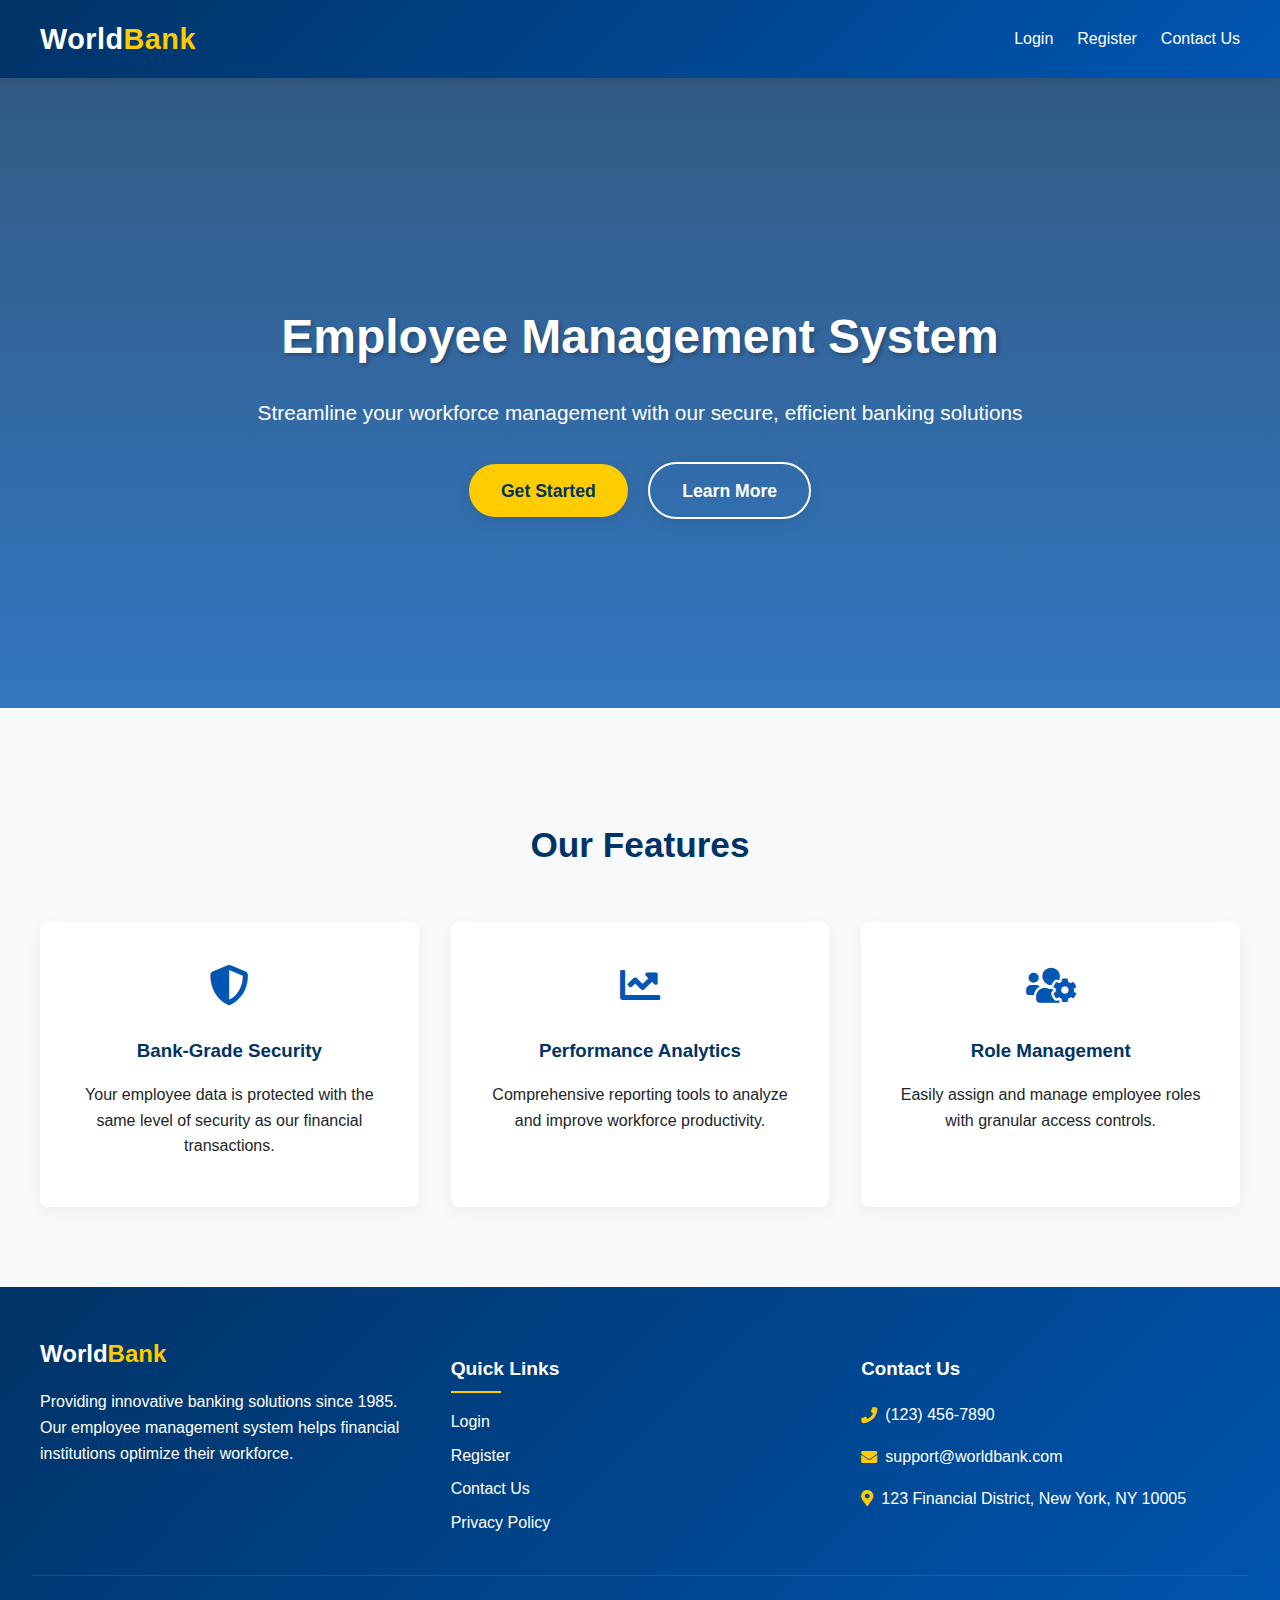
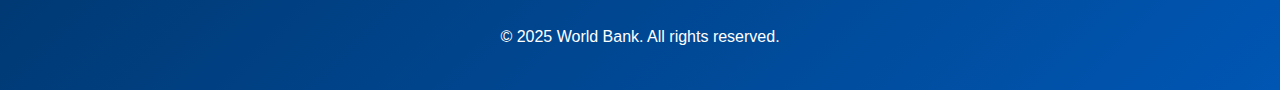
<file: index.html>
<!DOCTYPE html>
<html lang="en">
<head>
  <meta charset="UTF-8">
  <meta name="viewport" content="width=device-width, initial-scale=1.0">
  <title>World Bank - Employee Management</title>
  <style>
    :root {
      --primary-color: #003366; /* Deep blue - bank primary color */
      --secondary-color: #0056b3; /* Lighter blue */
      --accent-color: #ffcc00; /* Gold accent */
      --light-color: #f8f9fa;
      --dark-color: #212529;
      --success-color: #28a745;
    }
    
    body {
      font-family: 'Segoe UI', Tahoma, Geneva, Verdana, sans-serif;
      margin: 0;
      padding: 0;
      background-color: var(--light-color);
      color: var(--dark-color);
      line-height: 1.6;
    }
    
    /* Header Styles */
    header {
      background: linear-gradient(135deg, var(--primary-color), var(--secondary-color));
      padding: 1rem 2rem;
      color: white;
      box-shadow: 0 4px 12px rgba(0, 0, 0, 0.1);
      position: relative;
      z-index: 1000;
    }
    
    .header-container {
      display: flex;
      justify-content: space-between;
      align-items: center;
      max-width: 1200px;
      margin: 0 auto;
    }
    
    .logo {
      display: flex;
      align-items: center;
    }
    
    .logo h1 {
      font-size: 1.8rem;
      margin: 0;
      font-weight: 700;
      letter-spacing: 0.5px;
    }
    
    .logo span {
      color: var(--accent-color);
    }
    
    nav ul {
      display: flex;
      list-style: none;
      margin: 0;
      padding: 0;
    }
    
    nav li {
      margin-left: 1.5rem;
      position: relative;
    }
    
    nav a {
      color: white;
      text-decoration: none;
      font-weight: 500;
      font-size: 1rem;
      padding: 0.5rem 0;
      transition: all 0.3s ease;
      position: relative;
    }
    
    nav a:after {
      content: '';
      position: absolute;
      width: 0;
      height: 2px;
      bottom: 0;
      left: 0;
      background-color: var(--accent-color);
      transition: width 0.3s ease;
    }
    
    nav a:hover:after {
      width: 100%;
    }
    
    nav a:hover {
      color: var(--accent-color);
    }
    
    /* Main Content Styles */
    .hero {
      background: linear-gradient(rgba(0, 51, 102, 0.8), rgba(0, 86, 179, 0.8)), 
                  url('https://images.unsplash.com/photo-1601597111158-2fceff292cdc?ixlib=rb-1.2.1&auto=format&fit=crop&w=1350&q=80') no-repeat center center/cover;
      height: 70vh;
      display: flex;
      align-items: center;
      justify-content: center;
      text-align: center;
      color: white;
      padding: 0 2rem;
    }
    
    .hero-content {
      max-width: 800px;
    }
    
    .hero h1 {
      font-size: 3rem;
      margin-bottom: 1rem;
      text-shadow: 2px 2px 4px rgba(0, 0, 0, 0.3);
    }
    
    .hero p {
      font-size: 1.3rem;
      margin-bottom: 2rem;
    }
    
    /* Button Styles */
    .btn {
      display: inline-block;
      padding: 0.8rem 2rem;
      background-color: var(--accent-color);
      color: var(--primary-color);
      text-decoration: none;
      border-radius: 50px;
      font-weight: 600;
      font-size: 1.1rem;
      transition: all 0.3s ease;
      box-shadow: 0 4px 15px rgba(0, 0, 0, 0.1);
      border: none;
      cursor: pointer;
    }
    
    .btn:hover {
      background-color: white;
      color: var(--primary-color);
      transform: translateY(-3px);
      box-shadow: 0 6px 20px rgba(0, 0, 0, 0.15);
    }
    
    .btn:active {
      transform: translateY(1px);
    }
    
    .btn-outline {
      background: transparent;
      border: 2px solid white;
      color: white;
      margin-left: 1rem;
    }
    
    .btn-outline:hover {
      background: white;
      color: var(--primary-color);
    }
    
    /* Features Section */
    .features {
      padding: 5rem 2rem;
      max-width: 1200px;
      margin: 0 auto;
    }
    
    .features h2 {
      text-align: center;
      font-size: 2.2rem;
      margin-bottom: 3rem;
      color: var(--primary-color);
    }
    
    .features-grid {
      display: grid;
      grid-template-columns: repeat(auto-fit, minmax(300px, 1fr));
      gap: 2rem;
    }
    
    .feature-card {
      background: white;
      padding: 2rem;
      border-radius: 8px;
      box-shadow: 0 5px 15px rgba(0, 0, 0, 0.05);
      transition: transform 0.3s ease, box-shadow 0.3s ease;
      text-align: center;
    }
    
    .feature-card:hover {
      transform: translateY(-10px);
      box-shadow: 0 15px 30px rgba(0, 0, 0, 0.1);
    }
    
    .feature-icon {
      font-size: 2.5rem;
      color: var(--secondary-color);
      margin-bottom: 1rem;
    }
    
    .feature-card h3 {
      color: var(--primary-color);
      margin-bottom: 1rem;
    }
    
    /* Footer Styles */
    footer {
      background: linear-gradient(135deg, var(--primary-color), var(--secondary-color));
      color: white;
      padding: 3rem 2rem 1.5rem;
    }
    
    .footer-container {
      max-width: 1200px;
      margin: 0 auto;
      display: grid;
      grid-template-columns: repeat(auto-fit, minmax(250px, 1fr));
      gap: 2rem;
    }
    
    .footer-logo {
      font-size: 1.5rem;
      font-weight: 700;
      margin-bottom: 1rem;
    }
    
    .footer-logo span {
      color: var(--accent-color);
    }
    
    .footer-contact p {
      display: flex;
      align-items: center;
      margin-bottom: 0.5rem;
    }
    
    .footer-contact i {
      margin-right: 0.5rem;
      color: var(--accent-color);
    }
    
    .footer-links h3 {
      font-size: 1.2rem;
      margin-bottom: 1.5rem;
      position: relative;
    }
    
    .footer-links h3:after {
      content: '';
      position: absolute;
      width: 50px;
      height: 2px;
      background-color: var(--accent-color);
      bottom: -8px;
      left: 0;
    }
    
    .footer-links ul {
      list-style: none;
      padding: 0;
      margin: 0;
    }
    
    .footer-links li {
      margin-bottom: 0.5rem;
    }
    
    .footer-links a {
      color: white;
      text-decoration: none;
      transition: color 0.3s ease;
    }
    
    .footer-links a:hover {
      color: var(--accent-color);
    }
    
    .footer-bottom {
      text-align: center;
      padding-top: 2rem;
      margin-top: 2rem;
      border-top: 1px solid rgba(255, 255, 255, 0.1);
    }
    
    /* Animations */
    @keyframes fadeIn {
      from { opacity: 0; transform: translateY(20px); }
      to { opacity: 1; transform: translateY(0); }
    }
    
    .fade-in {
      animation: fadeIn 1s ease forwards;
    }
    
    .delay-1 {
      animation-delay: 0.2s;
    }
    
    .delay-2 {
      animation-delay: 0.4s;
    }
    
    .delay-3 {
      animation-delay: 0.6s;
    }
    
    /* Responsive Design */
    @media (max-width: 768px) {
      .header-container {
        flex-direction: column;
        text-align: center;
      }
      
      nav ul {
        margin-top: 1rem;
      }
      
      nav li {
        margin: 0 0.5rem;
      }
      
      .hero h1 {
        font-size: 2.2rem;
      }
      
      .hero p {
        font-size: 1.1rem;
      }
      
      .btn {
        padding: 0.7rem 1.5rem;
        font-size: 1rem;
      }
    }
  </style>
  <link rel="stylesheet" href="https://cdnjs.cloudflare.com/ajax/libs/font-awesome/5.15.3/css/all.min.css">
</head>
<body>
  <header>
    <div class="header-container">
      <div class="logo">
        <h1>World<span>Bank</span></h1>
      </div>
      <nav>
        <ul>
          <li><a href="login.html">Login</a></li>
          <li><a href="register.html">Register</a></li>
          <li><a href="contact.html">Contact Us</a></li>
        </ul>
      </nav>
    </div>
  </header>
  
  <main>
    <section class="hero">
      <div class="hero-content fade-in">
        <h1>Employee Management System</h1>
        <p>Streamline your workforce management with our secure, efficient banking solutions</p>
        <div>
          <a href="login.html" class="btn">Get Started</a>
          <a href="register.html" class="btn btn-outline">Learn More</a>
        </div>
      </div>
    </section>
    
    <section class="features">
      <h2 class="fade-in">Our Features</h2>
      <div class="features-grid">
        <div class="feature-card fade-in delay-1">
          <div class="feature-icon">
            <i class="fas fa-shield-alt"></i>
          </div>
          <h3>Bank-Grade Security</h3>
          <p>Your employee data is protected with the same level of security as our financial transactions.</p>
        </div>
        
        <div class="feature-card fade-in delay-2">
          <div class="feature-icon">
            <i class="fas fa-chart-line"></i>
          </div>
          <h3>Performance Analytics</h3>
          <p>Comprehensive reporting tools to analyze and improve workforce productivity.</p>
        </div>
        
        <div class="feature-card fade-in delay-3">
          <div class="feature-icon">
            <i class="fas fa-users-cog"></i>
          </div>
          <h3>Role Management</h3>
          <p>Easily assign and manage employee roles with granular access controls.</p>
        </div>
      </div>
    </section>
  </main>
  
  <footer>
    <div class="footer-container">
      <div class="footer-about">
        <div class="footer-logo">World<span>Bank</span></div>
        <p>Providing innovative banking solutions since 1985. Our employee management system helps financial institutions optimize their workforce.</p>
      </div>
      
      <div class="footer-links">
        <h3>Quick Links</h3>
        <ul>
          <li><a href="login.html">Login</a></li>
          <li><a href="register.html">Register</a></li>
          <li><a href="contact.html">Contact Us</a></li>
          <li><a href="#">Privacy Policy</a></li>
        </ul>
      </div>
      
      <div class="footer-contact">
        <h3>Contact Us</h3>
        <p><i class="fas fa-phone"></i> (123) 456-7890</p>
        <p><i class="fas fa-envelope"></i> support@worldbank.com</p>
        <p><i class="fas fa-map-marker-alt"></i> 123 Financial District, New York, NY 10005</p>
      </div>
    </div>
    
    <div class="footer-bottom">
      <p>&copy; 2025 World Bank. All rights reserved.</p>
    </div>
  </footer>
</body>
</html>
</file>
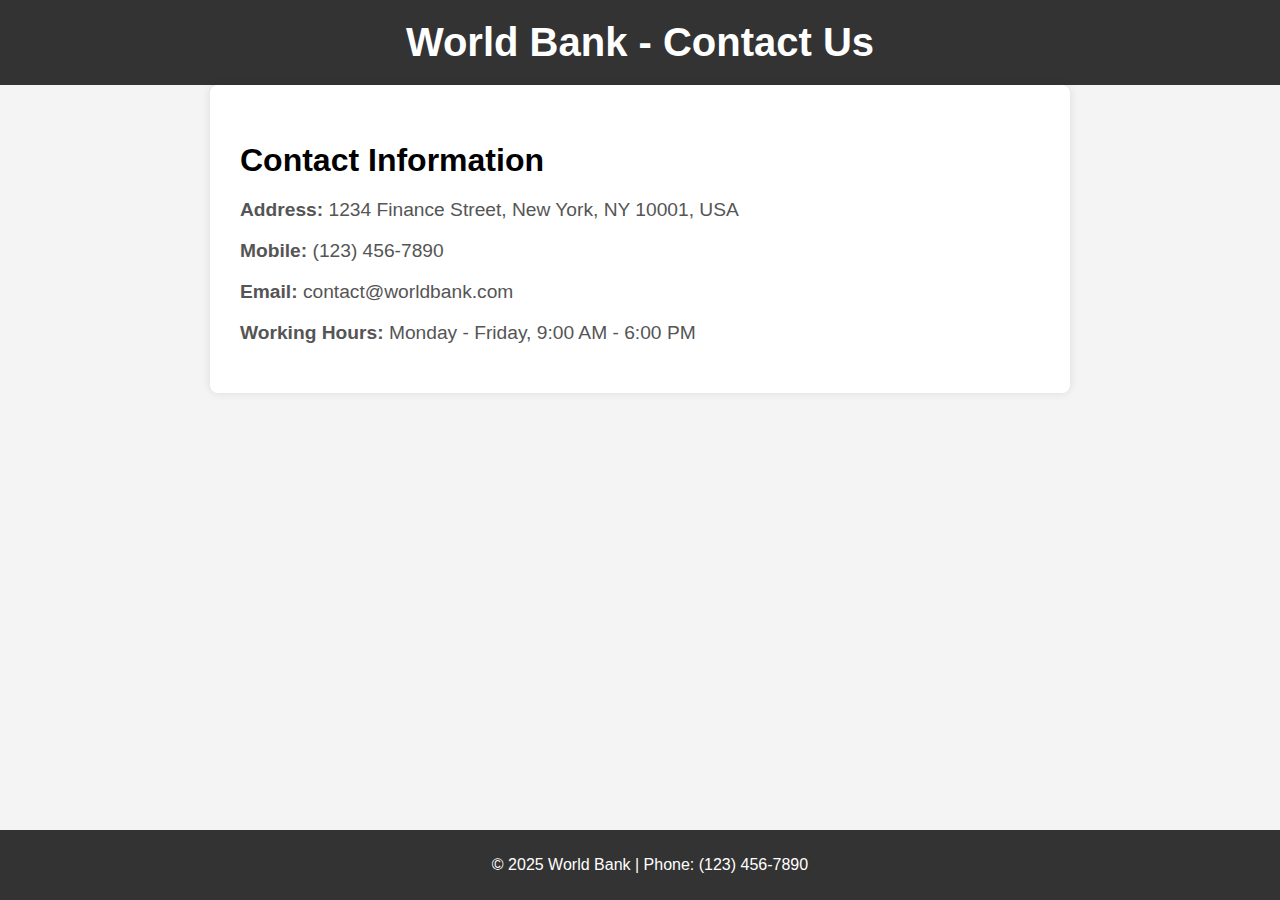
<file: contact.html>
<!DOCTYPE html>
<html lang="en">
<head>
  <meta charset="UTF-8">
  <meta name="viewport" content="width=device-width, initial-scale=1.0">
  <title>Contact Us - World Bank</title>
  <style>
    body {
      font-family: Arial, sans-serif;
      margin: 0;
      padding: 0;
      background-color: #f4f4f4;
    }
    header {
      background-color: #333;
      padding: 20px 40px;
      color: #fff;
      text-align: center;
    }
    h1 {
      font-size: 2.5em;
      margin: 0;
    }
    .contact-info {
      padding: 30px;
      max-width: 800px;
      margin: 0 auto;
      background-color: #fff;
      border-radius: 8px;
      box-shadow: 0 0 10px rgba(0, 0, 0, 0.1);
    }
    .contact-info h2 {
      font-size: 2em;
      margin-bottom: 20px;
    }
    .contact-info p {
      font-size: 1.2em;
      color: #555;
    }
    .contact-info .info-item {
      margin: 15px 0;
    }
    .info-item span {
      font-weight: bold;
    }
    footer {
      background-color: #333;
      color: #fff;
      text-align: center;
      padding: 10px;
      position: fixed;
      width: 100%;
      bottom: 0;
    }
  </style>
</head>
<body>

  <header>
    <h1>World Bank - Contact Us</h1>
  </header>

  <div class="contact-info">
    <h2>Contact Information</h2>
    
    <div class="info-item">
      <p><span>Address:</span> 1234 Finance Street, New York, NY 10001, USA</p>
    </div>

    <div class="info-item">
      <p><span>Mobile:</span> (123) 456-7890</p>
    </div>

    <div class="info-item">
      <p><span>Email:</span> contact@worldbank.com</p>
    </div>

    <div class="info-item">
      <p><span>Working Hours:</span> Monday - Friday, 9:00 AM - 6:00 PM</p>
    </div>
  </div>

  <footer>
    <p>&copy; 2025 World Bank | Phone: (123) 456-7890</p>
  </footer>

</body>
</html>
</file>
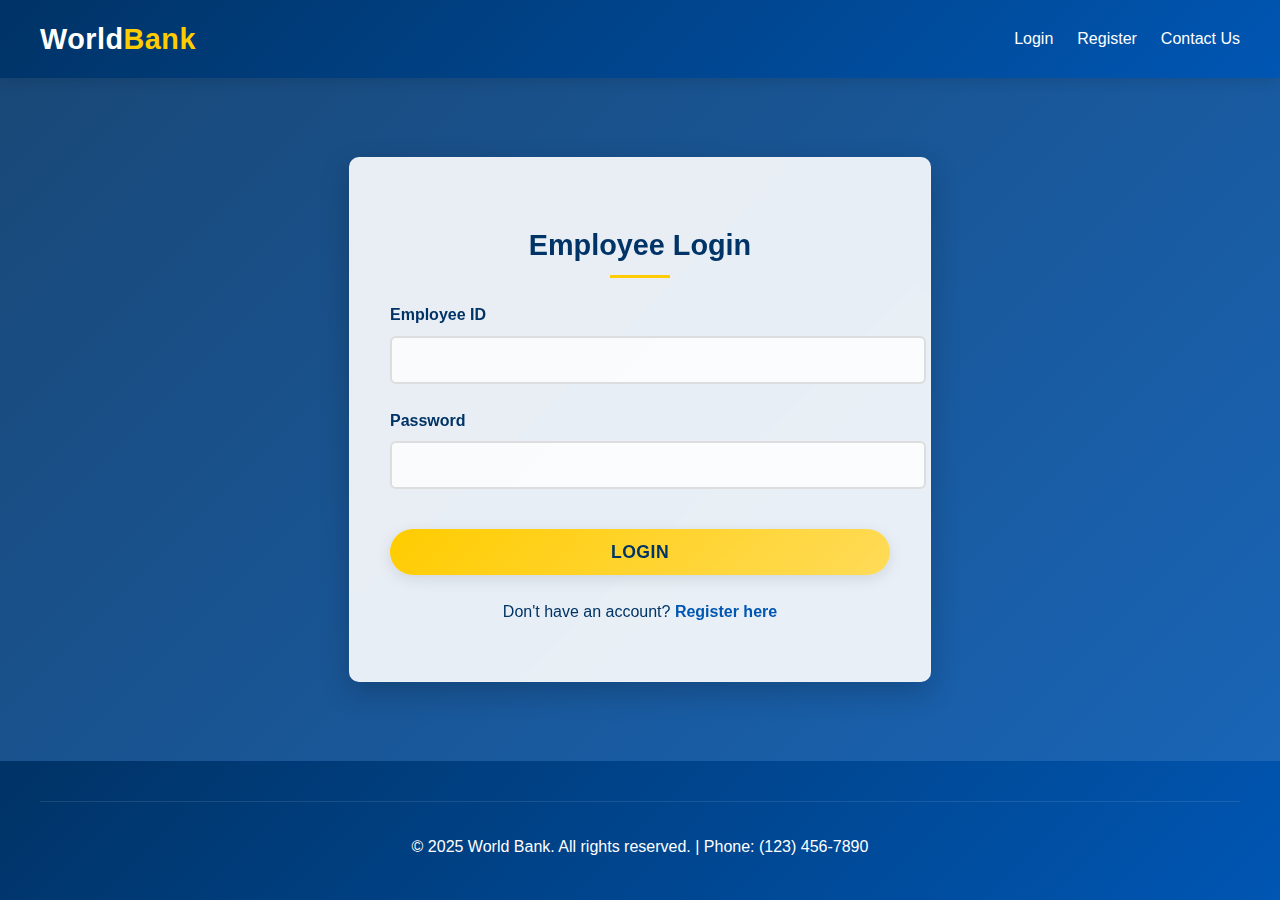
<file: customer.html>
<!DOCTYPE html>
<html lang="en">
<head>
    <meta charset="UTF-8">
    <meta name="viewport" content="width=device-width, initial-scale=1.0">
    <title>World Bank - Customer Management</title>
    <link rel="stylesheet" href="https://cdnjs.cloudflare.com/ajax/libs/font-awesome/5.15.3/css/all.min.css">
    <style>
        :root {
            --primary-color: #003366;
            --secondary-color: #0056b3;
            --accent-color: #ffcc00;
            --light-color: #f8f9fa;
            --dark-color: #212529;
            --success-color: #28a745;
            --error-color: #dc3545;
            --form-bg: rgba(255, 255, 255, 0.95);
        }
        
        body {
            font-family: 'Segoe UI', Tahoma, Geneva, Verdana, sans-serif;
            margin: 0;
            padding: 0;
            color: var(--dark-color);
            line-height: 1.6;
            min-height: 100vh;
            display: flex;
            flex-direction: column;
            background-color: var(--light-color);
        }
        
        /* Header Styles */
        header {
            background: linear-gradient(135deg, var(--primary-color), var(--secondary-color));
            padding: 1rem 2rem;
            color: white;
            box-shadow: 0 4px 12px rgba(0, 0, 0, 0.1);
            position: relative;
            z-index: 1000;
        }
        
        .header-container {
            display: flex;
            justify-content: space-between;
            align-items: center;
            max-width: 1200px;
            margin: 0 auto;
        }
        
        .logo {
            display: flex;
            align-items: center;
        }
        
        .logo h1 {
            font-size: 1.8rem;
            margin: 0;
            font-weight: 700;
            letter-spacing: 0.5px;
        }
        
        .logo span {
            color: var(--accent-color);
        }
        
        nav ul {
            display: flex;
            list-style: none;
            margin: 0;
            padding: 0;
        }
        
        nav li {
            margin-left: 1.5rem;
            position: relative;
        }
        
        nav a {
            color: white;
            text-decoration: none;
            font-weight: 500;
            font-size: 1rem;
            padding: 0.5rem 0;
            transition: all 0.3s ease;
            position: relative;
        }
        
        nav a:after {
            content: '';
            position: absolute;
            width: 0;
            height: 2px;
            bottom: 0;
            left: 0;
            background-color: var(--accent-color);
            transition: width 0.3s ease;
        }
        
        nav a:hover:after {
            width: 100%;
        }
        
        nav a:hover {
            color: var(--accent-color);
        }
        
        /* Main Content Styles */
        .container {
            max-width: 1200px;
            margin: 2rem auto;
            padding: 0 2rem;
            flex: 1;
            width: 100%;
        }
        
        .dashboard-header {
            display: flex;
            justify-content: space-between;
            align-items: center;
            margin-bottom: 2rem;
        }
        
        .dashboard-header h2 {
            color: var(--primary-color);
            font-size: 1.8rem;
            margin: 0;
            color: white;
        }
        
        .back-btn {
            display: inline-flex;
            align-items: center;
            padding: 0.6rem 1.2rem;
            background-color: var(--accent-color);
            color: var(--primary-color);
            text-decoration: none;
            border-radius: 50px;
            font-weight: 600;
            transition: all 0.3s ease;
        }
        
        .back-btn:hover {
            background-color: white;
            transform: translateY(-2px);
            box-shadow: 0 4px 8px rgba(0, 0, 0, 0.1);
        }
        
        /* Tab Styles */
        .customer-tabs {
            display: flex;
            border-bottom: 2px solid #ddd;
            margin-bottom: 2rem;
        }
        
        .tab-btn {
            padding: 0.8rem 1.5rem;
            background: none;
            border: none;
            border-bottom: 3px solid transparent;
            font-size: 1rem;
            font-weight: 600;
            color: var(--dark-color);
            cursor: pointer;
            transition: all 0.3s ease;
        }
        
        .tab-btn.active {
            color: var(--primary-color);
            border-bottom-color: var(--accent-color);
        }
        
        .tab-btn:hover:not(.active) {
            color: var(--secondary-color);
        }
        
        .tab-content {
            display: none;
            padding: 1.5rem;
            background-color: white;
            border-radius: 8px;
            box-shadow: 0 2px 10px rgba(0, 0, 0, 0.05);
        }
        
        .tab-content.active {
            display: block;
            animation: fadeIn 0.5s ease;
        }
        
        /* Form Styles */
        .form-row {
            display: flex;
            flex-wrap: wrap;
            gap: 1.5rem;
            margin-bottom: 1.5rem;
        }
        
        .form-group {
            flex: 1;
            min-width: 250px;
        }
        
        .form-group label {
            display: block;
            margin-bottom: 0.5rem;
            font-weight: 600;
            color: var(--primary-color);
        }
        
        .form-group input,
        .form-group select,
        .form-group textarea {
            width: 100%;
            padding: 0.8rem;
            border: 1px solid #ddd;
            border-radius: 4px;
            font-size: 1rem;
            transition: all 0.2s ease;
        }
        
        .form-group input:focus,
        .form-group select:focus,
        .form-group textarea:focus {
            outline: none;
            border-color: var(--accent-color);
            box-shadow: 0 0 0 3px rgba(255, 204, 0, 0.2);
        }
        
        .form-group input[readonly] {
            background-color: #f5f5f5;
            cursor: not-allowed;
        }
        
        .search-section {
            margin-bottom: 2rem;
        }
        
        .search-section .form-group {
            display: flex;
            gap: 0.5rem;
        }
        
        .search-section input {
            flex: 1;
        }
        
        .search-btn {
            padding: 0 1.5rem;
            background-color: var(--accent-color);
            color: var(--primary-color);
            border: none;
            border-radius: 4px;
            font-weight: 600;
            cursor: pointer;
            transition: all 0.3s ease;
        }
        
        .search-btn:hover {
            background-color: var(--secondary-color);
            color: white;
        }
        
        .submit-btn {
            display: inline-block;
            padding: 0.8rem 2rem;
            background-color: var(--accent-color);
            color: var(--primary-color);
            border: none;
            border-radius: 50px;
            font-weight: 600;
            font-size: 1rem;
            cursor: pointer;
            transition: all 0.3s ease;
            margin-top: 1rem;
        }
        
        .submit-btn:hover {
            background-color: var(--secondary-color);
            color: white;
            transform: translateY(-2px);
            box-shadow: 0 4px 8px rgba(0, 0, 0, 0.1);
        }
        
        /* Customer Details */
        .customer-details {
            background-color: white;
            padding: 1.5rem;
            border-radius: 8px;
            box-shadow: 0 2px 10px rgba(0, 0, 0, 0.05);
        }
        
        .customer-details h3 {
            color: var(--primary-color);
            margin-top: 0;
            margin-bottom: 1.5rem;
            padding-bottom: 0.5rem;
            border-bottom: 1px solid #eee;
        }
        
        .detail-row {
            display: flex;
            margin-bottom: 1rem;
        }
        
        .detail-label {
            font-weight: 600;
            width: 150px;
            color: var(--primary-color);
        }
        
        .detail-value {
            flex: 1;
        }
        
        .delete-btn {
            display: inline-block;
            padding: 0.8rem 2rem;
            background-color: var(--error-color);
            color: white;
            border: none;
            border-radius: 50px;
            font-weight: 600;
            font-size: 1rem;
            cursor: pointer;
            transition: all 0.3s ease;
            margin-top: 1.5rem;
        }
        
        .delete-btn:hover {
            background-color: #c82333;
            transform: translateY(-2px);
            box-shadow: 0 4px 8px rgba(0, 0, 0, 0.1);
        }
        
        /* Status Message */
        .status-message {
            padding: 1rem;
            border-radius: 4px;
            margin-top: 1.5rem;
            font-weight: 500;
            display: none;
        }
        
        .status-message.success {
            background-color: rgba(40, 167, 69, 0.1);
            color: var(--success-color);
            border: 1px solid var(--success-color);
        }
        
        .status-message.error {
            background-color: rgba(220, 53, 69, 0.1);
            color: var(--error-color);
            border: 1px solid var(--error-color);
        }
        
        /* Footer Styles */
        footer {
            background: linear-gradient(135deg, var(--primary-color), var(--secondary-color));
            color: white;
            padding: 3rem 2rem 1.5rem;
        }
        
        .footer-container {
            max-width: 1200px;
            margin: 0 auto;
            display: grid;
            grid-template-columns: repeat(auto-fit, minmax(250px, 1fr));
            gap: 2rem;
        }
        
        .footer-logo {
            font-size: 1.5rem;
            font-weight: 700;
            margin-bottom: 1rem;
        }
        
        .footer-logo span {
            color: var(--accent-color);
        }
        
        .footer-contact p {
            display: flex;
            align-items: center;
            margin-bottom: 0.5rem;
        }
        
        .footer-contact i {
            margin-right: 0.5rem;
            color: var(--accent-color);
        }
        
        .footer-links h3 {
            font-size: 1.2rem;
            margin-bottom: 1.5rem;
            position: relative;
        }
        
        .footer-links h3:after {
            content: '';
            position: absolute;
            width: 50px;
            height: 2px;
            background-color: var(--accent-color);
            bottom: -8px;
            left: 0;
        }
        
        .footer-links ul {
            list-style: none;
            padding: 0;
            margin: 0;
        }
        
        .footer-links li {
            margin-bottom: 0.5rem;
        }
        
        .footer-links a {
            color: white;
            text-decoration: none;
            transition: color 0.3s ease;
        }
        
        .footer-links a:hover {
            color: var(--accent-color);
        }
        
        .footer-bottom {
            text-align: center;
            padding-top: 2rem;
            margin-top: 2rem;
            border-top: 1px solid rgba(255, 255, 255, 0.1);
        }
        
        /* Animations */
        @keyframes fadeIn {
            from { opacity: 0; transform: translateY(10px); }
            to { opacity: 1; transform: translateY(0); }
        }
        
        .hidden {
            display: none !important;
        }
        
        /* Responsive Design */
        @media (max-width: 768px) {
            .header-container {
                flex-direction: column;
                text-align: center;
            }
            
            nav ul {
                margin-top: 1rem;
            }
            
            nav li {
                margin: 0 0.5rem;
            }
            
            .dashboard-header {
                flex-direction: column;
                gap: 1rem;
                align-items: flex-start;
            }
            
            .customer-tabs {
                flex-direction: column;
            }
            
            .tab-btn {
                border-bottom: none;
                border-left: 3px solid transparent;
                text-align: left;
            }
            
            .tab-btn.active {
                border-left-color: var(--accent-color);
                border-bottom: none;
            }
            
            .search-section .form-group {
                flex-direction: column;
            }
            
            .search-btn {
                padding: 0.8rem;
            }
        }
    </style>
</head>
<body>
    <header>
        <div class="header-container">
            <div class="logo">
                <h1>World<span>Bank</span></h1>
            </div>
            <nav>
                <ul>
                   
                    <li><a href="customer.html">Customers</a></li>
                    <li><a href="transaction.html">Transactions</a></li>
                   
                    <li><a href="#" id="logoutBtn"><i class="fas fa-sign-out-alt"></i> Logout</a></li>
                </ul>
            </nav>
        </div>
    </header>

    <div class="container">
        <header class="dashboard-header">
            <h2>Customer Management</h2>
            <a href="home.html" class="back-btn">← Back to Dashboard</a>
        </header>

        <div class="customer-tabs">
            <button class="tab-btn active" data-tab="create">Create New Customer</button>
            <button class="tab-btn" data-tab="edit">Edit Customer</button>
            <button class="tab-btn" data-tab="delete">Delete Customer</button>
        </div>

        <!-- Create Customer Form -->
        <div id="createCustomerForm" class="tab-content active">
            <form id="newCustomerForm">
                <div class="form-row">
                    <div class="form-group">
                        <label for="ssnId">SSN ID*</label>
                        <input type="text" id="ssnId" pattern="\d{9}" title="9 digit SSN" required>
                    </div>
                    <div class="form-group">
                        <label for="customerName">Customer Name*</label>
                        <input type="text" id="customerName" maxlength="50" required>
                    </div>
                </div>

                <div class="form-row">
                    <div class="form-group">
                        <label for="accountNumber">Account Number*</label>
                        <input type="text" id="accountNumber" pattern="\d{12}" title="12 digit account number" required>
                    </div>
                    <div class="form-group">
                        <label for="ifscCode">IFSC Code*</label>
                        <input type="text" id="ifscCode" pattern="[A-Z]{4}0[A-Z0-9]{6}" title="11 character IFSC code" required>
                    </div>
                </div>

                <div class="form-row">
                    <div class="form-group">
                        <label for="accountBalance">Account Balance ($)*</label>
                        <input type="number" id="accountBalance" min="0" step="0.01" required>
                    </div>
                    <div class="form-group">
                        <label for="aadharNumber">Aadhar Number*</label>
                        <input type="text" id="aadharNumber" pattern="\d{12}" title="12 digit Aadhar number" required>
                    </div>
                </div>

                <div class="form-row">
                    <div class="form-group">
                        <label for="panNumber">PAN Number*</label>
                        <input type="text" id="panNumber" pattern="[A-Z]{5}[0-9]{4}[A-Z]{1}" title="10 character PAN" required>
                    </div>
                    <div class="form-group">
                        <label for="dob">Date of Birth*</label>
                        <input type="date" id="dob" required>
                    </div>
                </div>

                <div class="form-row">
                    <div class="form-group">
                        <label for="gender">Gender*</label>
                        <select id="gender" required>
                            <option value="">Select</option>
                            <option value="Male">Male</option>
                            <option value="Female">Female</option>
                            <option value="Other">Other</option>
                        </select>
                    </div>
                    <div class="form-group">
                        <label for="maritalStatus">Marital Status</label>
                        <select id="maritalStatus">
                            <option value="">Select</option>
                            <option value="Single">Single</option>
                            <option value="Married">Married</option>
                            <option value="Divorced">Divorced</option>
                        </select>
                    </div>
                </div>

                <div class="form-row">
                    <div class="form-group">
                        <label for="email">Email*</label>
                        <input type="email" id="email" required>
                    </div>
                    <div class="form-group">
                        <label for="contactNumber">Contact Number*</label>
                        <input type="tel" id="contactNumber" pattern="\d{10}" title="10 digit number" required>
                    </div>
                </div>

                <div class="form-group">
                    <label for="address">Address*</label>
                    <textarea id="address" rows="3" required></textarea>
                </div>

                <button type="submit" class="submit-btn">Create Customer</button>
            </form>
        </div>

        <!-- Edit Customer Form -->
        <div id="editCustomerForm" class="tab-content">
            <div class="search-section">
                <div class="form-group">
                    <label for="searchCustomer">Search Customer (SSN ID or Account Number)</label>
                    <input type="text" id="searchCustomer" placeholder="Enter SSN ID or Account Number">
                    <button id="searchBtn" class="search-btn">Search</button>
                </div>
            </div>

            <form id="updateCustomerForm" class="hidden">
                <div class="form-row">
                    <div class="form-group">
                        <label for="editSsnId">SSN ID</label>
                        <input type="text" id="editSsnId" readonly>
                    </div>
                    <div class="form-group">
                        <label for="editCustomerName">Customer Name*</label>
                        <input type="text" id="editCustomerName" maxlength="50" required>
                    </div>
                </div>

                <div class="form-row">
                    <div class="form-group">
                        <label for="editAccountNumber">Account Number</label>
                        <input type="text" id="editAccountNumber" readonly>
                    </div>
                    <div class="form-group">
                        <label for="editIfscCode">IFSC Code*</label>
                        <input type="text" id="editIfscCode" pattern="[A-Z]{4}0[A-Z0-9]{6}" required>
                    </div>
                </div>

                <div class="form-group">
                    <label for="editAddress">Address*</label>
                    <textarea id="editAddress" rows="3" required></textarea>
                </div>

                <div class="form-row">
                    <div class="form-group">
                        <label for="editContactNumber">Contact Number*</label>
                        <input type="tel" id="editContactNumber" pattern="\d{10}" required>
                    </div>
                    <div class="form-group">
                        <label for="editEmail">Email*</label>
                        <input type="email" id="editEmail" required>
                    </div>
                </div>

                <button type="submit" class="submit-btn">Update Customer</button>
            </form>
        </div>

        <!-- Delete Customer Form -->
        <div id="deleteCustomerForm" class="tab-content">
            <div class="search-section">
                <div class="form-group">
                    <label for="deleteSearchCustomer">Search Customer (SSN ID or Account Number)</label>
                    <input type="text" id="deleteSearchCustomer" placeholder="Enter SSN ID or Account Number">
                    <button id="deleteSearchBtn" class="search-btn">Search</button>
                </div>
            </div>

            <div id="deleteCustomerDetails" class="customer-details hidden">
                <h3>Customer Details</h3>
                <div class="detail-row">
                    <span class="detail-label">SSN ID:</span>
                    <span id="deleteSsnId" class="detail-value"></span>
                </div>
                <div class="detail-row">
                    <span class="detail-label">Name:</span>
                    <span id="deleteCustomerName" class="detail-value"></span>
                </div>
                <div class="detail-row">
                    <span class="detail-label">Account Number:</span>
                    <span id="deleteAccountNumber" class="detail-value"></span>
                </div>
                <div class="detail-row">
                    <span class="detail-label">Account Balance:</span>
                    <span id="deleteAccountBalance" class="detail-value"></span>
                </div>
                <div class="detail-row">
                    <span class="detail-label">Email:</span>
                    <span id="deleteEmail" class="detail-value"></span>
                </div>
                <div class="detail-row">
                    <span class="detail-label">Contact Number:</span>
                    <span id="deleteContactNumber" class="detail-value"></span>
                </div>

                <button id="confirmDeleteBtn" class="delete-btn">Confirm Delete</button>
            </div>
        </div>

        <!-- Status Message -->
        <div id="statusMessage" class="status-message hidden"></div>
    </div>

    <footer>
        <div class="footer-container">
            <div class="footer-about">
                <div class="footer-logo">World<span>Bank</span></div>
                <p>Providing innovative banking solutions since 1985. Our customer management system helps financial institutions serve their clients better.</p>
            </div>
            
            <div class="footer-links">
                <h3>Quick Links</h3>
                <ul>
                    <li><a href="dashboard.html">Dashboard</a></li>
                    <li><a href="customer.html">Customer Management</a></li>
                    <li><a href="transaction.html">Transactions</a></li>
                    <li><a href="profile.html">Profile</a></li>
                </ul>
            </div>
            
            <div class="footer-contact">
                <h3>Contact Us</h3>
                <p><i class="fas fa-phone"></i> (123) 456-7890</p>
                <p><i class="fas fa-envelope"></i> support@worldbank.com</p>
                <p><i class="fas fa-map-marker-alt"></i> 123 Financial District, New York, NY 10005</p>
            </div>
        </div>
        
        <div class="footer-bottom">
            <p>&copy; 2025 World Bank. All rights reserved.</p>
        </div>
    </footer>

    <script>
        document.addEventListener("DOMContentLoaded", function() {
            // Check session
            const isLoggedIn = localStorage.getItem('isLoggedIn') === 'true';
            const session = JSON.parse(localStorage.getItem('currentSession')) || {};
            const employee = JSON.parse(localStorage.getItem('loggedInEmployee')) || null;
            
            if (!isLoggedIn || !session.loggedIn || !employee) {
                alert('Please login to continue');
                window.location.href = 'login.html';
                return;
            }

            // Logout functionality
            document.getElementById('logoutBtn').addEventListener('click', function(e) {
                e.preventDefault();
                localStorage.removeItem('isLoggedIn');
                localStorage.removeItem('loggedInEmployee');
                localStorage.removeItem('currentSession');
                window.location.href = 'login.html';
            });

            // Tab functionality
            const tabs = document.querySelectorAll('.tab-btn');
            tabs.forEach(tab => {
                tab.addEventListener('click', () => {
                    tabs.forEach(t => t.classList.remove('active'));
                    tab.classList.add('active');
                    
                    document.querySelectorAll('.tab-content').forEach(content => {
                        content.classList.remove('active');
                    });
                    document.getElementById(tab.dataset.tab + 'CustomerForm').classList.add('active');
                });
            });

            // Initialize customers array if not exists
            if (!localStorage.getItem('customers')) {
                localStorage.setItem('customers', JSON.stringify([]));
            }

            // Create Customer Form - FIXED SUBMISSION
            const newCustomerForm = document.getElementById('newCustomerForm');
            newCustomerForm.addEventListener('submit', function(e) {
                e.preventDefault();
                
                // Get form values
                const customer = {
                    ssnId: document.getElementById('ssnId').value.trim(),
                    name: document.getElementById('customerName').value.trim(),
                    accountNumber: document.getElementById('accountNumber').value.trim(),
                    ifscCode: document.getElementById('ifscCode').value.trim(),
                    balance: parseFloat(document.getElementById('accountBalance').value),
                    aadharNumber: document.getElementById('aadharNumber').value.trim(),
                    panNumber: document.getElementById('panNumber').value.trim(),
                    dob: document.getElementById('dob').value,
                    gender: document.getElementById('gender').value,
                    maritalStatus: document.getElementById('maritalStatus').value,
                    email: document.getElementById('email').value.trim(),
                    address: document.getElementById('address').value.trim(),
                    contactNumber: document.getElementById('contactNumber').value.trim(),
                    createdBy: employee.empId,
                    createdAt: new Date().toISOString()
                };

                // Validate required fields
                if (!validateCustomer(customer)) {
                    return;
                }

                // Check if customer already exists
                const customers = JSON.parse(localStorage.getItem('customers')) || [];
                const existingCustomer = customers.find(c => 
                    c.ssnId === customer.ssnId || c.accountNumber === customer.accountNumber
                );
                
                if (existingCustomer) {
                    showStatus('Customer with this SSN ID or Account Number already exists', 'error');
                    return;
                }

                // Add new customer
                customers.push(customer);
                localStorage.setItem('customers', JSON.stringify(customers));

                // Show success message and clear form
                showStatus('Customer created successfully!', 'success');
                setTimeout(() => {
                    newCustomerForm.reset();
                }, 2000);
            });

            // Edit Customer Functionality
            const searchBtn = document.getElementById('searchBtn');
            searchBtn.addEventListener('click', function() {
                const searchTerm = document.getElementById('searchCustomer').value.trim();
                if (!searchTerm) {
                    showStatus('Please enter SSN ID or Account Number', 'error');
                    return;
                }

                const customers = JSON.parse(localStorage.getItem('customers')) || [];
                const customer = customers.find(c => 
                    c.ssnId === searchTerm || c.accountNumber === searchTerm
                );

                if (!customer) {
                    showStatus('Customer not found', 'error');
                    return;
                }

                // Populate edit form
                document.getElementById('editSsnId').value = customer.ssnId;
                document.getElementById('editCustomerName').value = customer.name;
                document.getElementById('editAccountNumber').value = customer.accountNumber;
                document.getElementById('editIfscCode').value = customer.ifscCode;
                document.getElementById('editAddress').value = customer.address;
                document.getElementById('editContactNumber').value = customer.contactNumber;
                document.getElementById('editEmail').value = customer.email;

                // Show edit form
                document.getElementById('updateCustomerForm').classList.remove('hidden');
            });

            // Update Customer Form
            const updateCustomerForm = document.getElementById('updateCustomerForm');
            updateCustomerForm.addEventListener('submit', function(e) {
                e.preventDefault();
                
                const searchTerm = document.getElementById('searchCustomer').value.trim();
                const customers = JSON.parse(localStorage.getItem('customers')) || [];
                const customerIndex = customers.findIndex(c => 
                    c.ssnId === searchTerm || c.accountNumber === searchTerm
                );

                if (customerIndex === -1) {
                    showStatus('Customer not found', 'error');
                    return;
                }

                // Update editable fields
                customers[customerIndex].name = document.getElementById('editCustomerName').value.trim();
                customers[customerIndex].ifscCode = document.getElementById('editIfscCode').value.trim();
                customers[customerIndex].address = document.getElementById('editAddress').value.trim();
                customers[customerIndex].contactNumber = document.getElementById('editContactNumber').value.trim();
                customers[customerIndex].email = document.getElementById('editEmail').value.trim();
                customers[customerIndex].updatedBy = employee.empId;
                customers[customerIndex].updatedAt = new Date().toISOString();

                localStorage.setItem('customers', JSON.stringify(customers));
                showStatus('Customer updated successfully!', 'success');
            });

            // Delete Customer Functionality
            const deleteSearchBtn = document.getElementById('deleteSearchBtn');
            deleteSearchBtn.addEventListener('click', function() {
                const searchTerm = document.getElementById('deleteSearchCustomer').value.trim();
                if (!searchTerm) {
                    showStatus('Please enter SSN ID or Account Number', 'error');
                    return;
                }

                const customers = JSON.parse(localStorage.getItem('customers')) || [];
                const customer = customers.find(c => 
                    c.ssnId === searchTerm || c.accountNumber === searchTerm
                );

                if (!customer) {
                    showStatus('Customer not found', 'error');
                    return;
                }

                // Display customer details
                document.getElementById('deleteSsnId').textContent = customer.ssnId;
                document.getElementById('deleteCustomerName').textContent = customer.name;
                document.getElementById('deleteAccountNumber').textContent = customer.accountNumber;
                document.getElementById('deleteAccountBalance').textContent = `$${customer.balance.toFixed(2)}`;
                document.getElementById('deleteEmail').textContent = customer.email;
                document.getElementById('deleteContactNumber').textContent = customer.contactNumber;

                // Show delete confirmation
                document.getElementById('deleteCustomerDetails').classList.remove('hidden');
            });

            // Confirm Delete Button
            const confirmDeleteBtn = document.getElementById('confirmDeleteBtn');
            confirmDeleteBtn.addEventListener('click', function() {
                const searchTerm = document.getElementById('deleteSearchCustomer').value.trim();
                let customers = JSON.parse(localStorage.getItem('customers')) || [];
                
                // Filter out the customer to be deleted
                customers = customers.filter(c => 
                    c.ssnId !== searchTerm && c.accountNumber !== searchTerm
                );

                localStorage.setItem('customers', JSON.stringify(customers));
                showStatus('Customer deleted successfully!', 'success');
                
                // Reset the delete form
                document.getElementById('deleteSearchCustomer').value = '';
                document.getElementById('deleteCustomerDetails').classList.add('hidden');
            });

            // Helper functions
            function validateCustomer(customer) {
                // Check required fields
                if (!customer.ssnId || !customer.name || !customer.accountNumber || 
                    !customer.ifscCode || isNaN(customer.balance) || !customer.aadharNumber || 
                    !customer.panNumber || !customer.dob || !customer.gender || 
                    !customer.email || !customer.address || !customer.contactNumber) {
                    showStatus('Please fill all required fields', 'error');
                    return false;
                }

                // Validate SSN ID (9 digits)
                if (!/^\d{9}$/.test(customer.ssnId)) {
                    showStatus('SSN ID must be 9 digits', 'error');
                    return false;
                }

                // Validate Account Number (12 digits)
                if (!/^\d{12}$/.test(customer.accountNumber)) {
                    showStatus('Account number must be 12 digits', 'error');
                    return false;
                }

                // Validate IFSC Code (11 characters)
                if (!/^[A-Z]{4}0[A-Z0-9]{6}$/.test(customer.ifscCode)) {
                    showStatus('Invalid IFSC code format', 'error');
                    return false;
                }

                // Validate Aadhar Number (12 digits)
                if (!/^\d{12}$/.test(customer.aadharNumber)) {
                    showStatus('Aadhar number must be 12 digits', 'error');
                    return false;
                }

                // Validate PAN Number
                if (!/^[A-Z]{5}[0-9]{4}[A-Z]{1}$/.test(customer.panNumber)) {
                    showStatus('Invalid PAN number format', 'error');
                    return false;
                }

                // Validate balance
                if (customer.balance < 0) {
                    showStatus('Account balance cannot be negative', 'error');
                    return false;
                }

                // Validate email
                const emailRegex = /^[^\s@]+@[^\s@]+\.[^\s@]+$/;
                if (!emailRegex.test(customer.email)) {
                    showStatus('Please enter a valid email address', 'error');
                    return false;
                }

                // Validate contact number
                if (!/^\d{10}$/.test(customer.contactNumber)) {
                    showStatus('Contact number must be 10 digits', 'error');
                    return false;
                }

                return true;
            }

            function showStatus(message, type) {
                const statusElement = document.getElementById('statusMessage');
                statusElement.textContent = message;
                statusElement.className = 'status-message ' + type;
                statusElement.classList.remove('hidden');
                
                setTimeout(() => {
                    statusElement.classList.add('hidden');
                }, 3000);
            }
        });
    </script>
</body>
</html>
</file>
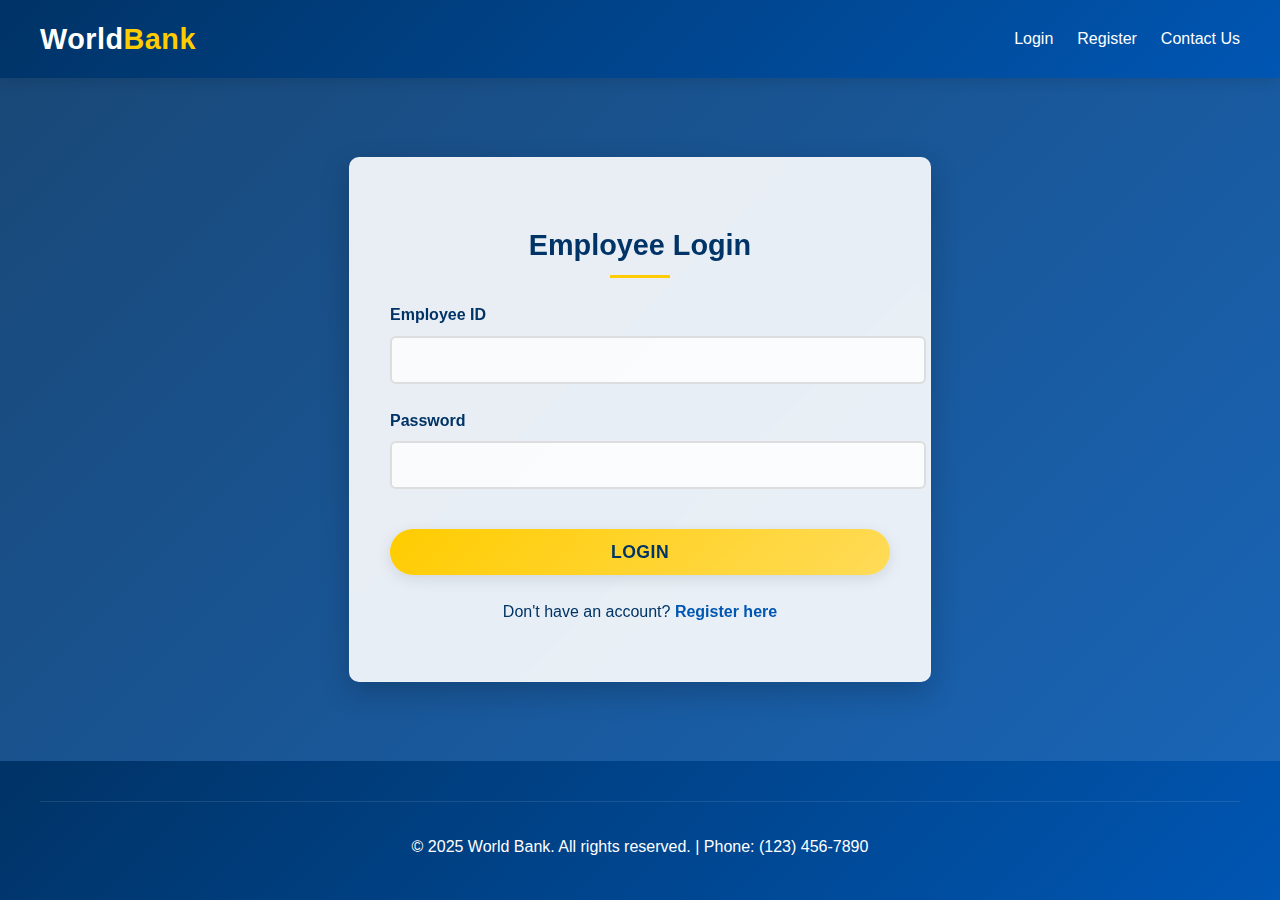
<file: home.html>
<!DOCTYPE html>
<html lang="en">
<head>
  <meta charset="UTF-8" />
  <meta name="viewport" content="width=device-width, initial-scale=1.0"/>
  <title>World Bank - Employee Dashboard</title>
  <link rel="stylesheet" href="https://cdnjs.cloudflare.com/ajax/libs/font-awesome/5.15.3/css/all.min.css"/>
  <style>
    :root {
      --primary-color: #003366;
      --secondary-color: #0056b3;
      --accent-color: #ffcc00;
      --light-color: #f8f9fa;
      --dark-color: #212529;
      --success-color: #28a745;
      --error-color: #dc3545;
      --form-bg: rgba(255, 255, 255, 0.9);
    }

    body {
      font-family: 'Segoe UI', Tahoma, Geneva, Verdana, sans-serif;
      margin: 0;
      padding: 0;
      color: var(--dark-color);
      line-height: 1.6;
      min-height: 100vh;
      display: flex;
      flex-direction: column;
      background: linear-gradient(135deg, rgba(0, 51, 102, 0.9), rgba(0, 86, 179, 0.9)), 
                  url('https://images.unsplash.com/photo-1601597111158-2fceff292cdc?ixlib=rb-1.2.1&auto=format&fit=crop&w=1350&q=80') no-repeat center center/cover;
    }

    /* Header Styles */
    header {
      background: linear-gradient(135deg, var(--primary-color), var(--secondary-color));
      padding: 1rem 2rem;
      color: white;
      box-shadow: 0 4px 12px rgba(0, 0, 0, 0.1);
      position: relative;
      z-index: 1000;
    }

    .header-container {
      display: flex;
      justify-content: space-between;
      align-items: center;
      max-width: 1200px;
      margin: 0 auto;
    }

    .logo {
      display: flex;
      align-items: center;
    }

    .logo h1 {
      font-size: 1.8rem;
      margin: 0;
      font-weight: 700;
      letter-spacing: 0.5px;
    }

    .logo span {
      color: var(--accent-color);
    }

    nav ul {
      display: flex;
      list-style: none;
      margin: 0;
      padding: 0;
    }

    nav li {
      margin-left: 1.5rem;
      position: relative;
    }

    nav a {
      color: white;
      text-decoration: none;
      font-weight: 500;
      font-size: 1rem;
      padding: 0.5rem 0;
      transition: all 0.3s ease;
      position: relative;
    }

    nav a:after {
      content: '';
      position: absolute;
      width: 0;
      height: 2px;
      bottom: 0;
      left: 0;
      background-color: var(--accent-color);
      transition: width 0.3s ease;
    }

    nav a:hover:after {
      width: 100%;
    }

    nav a:hover {
      color: var(--accent-color);
    }

    .employee-info {
      display: flex;
      align-items: center;
      gap: 0.5rem;
      margin-right: auto;
      margin-left: 2rem;
      color: rgb(250, 250, 252);
      font-weight: 500;
    }

    /* Dashboard Styles */
    .dashboard-container {
      max-width: 1200px;
      margin: 2rem auto;
      padding: 0 2rem;
      flex: 1;
    }

    .dashboard-header {
      display: flex;
      justify-content: space-between;
      align-items: center;
      margin-bottom: 2rem;
      background: var(--form-bg);
      padding: 1.5rem;
      border-radius: 10px;
      box-shadow: 0 5px 15px rgba(0, 0, 0, 0.1);
      backdrop-filter: blur(5px);
      border: 1px solid rgba(255, 255, 255, 0.2);
    }

    .logout-btn {
      display: inline-block;
      padding: 0.8rem 1.5rem;
      background: linear-gradient(135deg, var(--accent-color), #ffdb58);
      color: var(--primary-color);
      text-decoration: none;
      border-radius: 50px;
      font-weight: 600;
      font-size: 1rem;
      transition: all 0.3s ease;
      box-shadow: 0 4px 15px rgba(0, 0, 0, 0.1);
      border: none;
      cursor: pointer;
    }

    .logout-btn:hover {
      background: linear-gradient(135deg, #ffdb58, var(--accent-color));
      transform: translateY(-3px);
      box-shadow: 0 6px 20px rgba(0, 0, 0, 0.15);
    }

    /* Horizontal Dashboard Options */
    .dashboard-options {
      display: flex;
      overflow-x: auto;
      gap: 1.5rem;
      padding: 1rem 0;
      scrollbar-width: thin;
      scrollbar-color: var(--accent-color) transparent;
    }

    .dashboard-options::-webkit-scrollbar {
      height: 8px;
    }

    .dashboard-options::-webkit-scrollbar-track {
      background: transparent;
    }

    .dashboard-options::-webkit-scrollbar-thumb {
      background-color: var(--accent-color);
      border-radius: 20px;
    }

    .dashboard-btn {
      background: var(--form-bg);
      border-radius: 10px;
      padding: 2rem;
      min-width: 250px;
      text-decoration: none;
      color: var(--primary-color);
      display: flex;
      flex-direction: column;
      align-items: center;
      justify-content: center;
      transition: all 0.3s ease;
      box-shadow: 0 5px 15px rgba(0, 0, 0, 0.1);
      backdrop-filter: blur(5px);
      border: 1px solid rgba(255, 255, 255, 0.2);
      opacity: 0;
      transform: translateY(20px);
    }

    .dashboard-btn:hover {
      transform: translateY(-5px) !important;
      box-shadow: 0 15px 30px rgba(0, 0, 0, 0.2);
    }

    .btn-icon {
      font-size: 2.5rem;
      margin-bottom: 1rem;
      color: var(--secondary-color);
    }

    .btn-text {
      font-weight: 600;
      font-size: 1.1rem;
      text-align: center;
    }

    /* Footer Styles */
    footer {
      background: linear-gradient(135deg, var(--primary-color), var(--secondary-color));
      color: white;
      padding: 3rem 2rem 1.5rem;
    }

    .footer-container {
      max-width: 1200px;
      margin: 0 auto;
      display: grid;
      grid-template-columns: repeat(auto-fit, minmax(250px, 1fr));
      gap: 2rem;
    }

    .footer-logo {
      font-size: 1.5rem;
      font-weight: 700;
      margin-bottom: 1rem;
    }

    .footer-logo span {
      color: var(--accent-color);
    }

    .footer-contact p {
      display: flex;
      align-items: center;
      margin-bottom: 0.5rem;
    }

    .footer-contact i {
      margin-right: 0.5rem;
      color: var(--accent-color);
    }

    .footer-links h3 {
      font-size: 1.2rem;
      margin-bottom: 1.5rem;
      position: relative;
    }

    .footer-links h3:after {
      content: '';
      position: absolute;
      width: 50px;
      height: 2px;
      background-color: var(--accent-color);
      bottom: -8px;
      left: 0;
    }

    .footer-links ul {
      list-style: none;
      padding: 0;
      margin: 0;
    }

    .footer-links li {
      margin-bottom: 0.5rem;
    }

    .footer-links a {
      color: white;
      text-decoration: none;
      transition: color 0.3s ease;
    }

    .footer-links a:hover {
      color: var(--accent-color);
    }

    .footer-bottom {
      text-align: center;
      padding-top: 2rem;
      margin-top: 2rem;
      border-top: 1px solid rgba(255, 255, 255, 0.1);
    }

    /* Animations */
    @keyframes fadeIn {
      from { opacity: 0; transform: translateY(20px); }
      to { opacity: 1; transform: translateY(0); }
    }

    .fade-in {
      animation: fadeIn 0.5s ease forwards;
    }

    .hidden {
      display: none !important;
    }

    /* Responsive Design */
    @media (max-width: 768px) {
      .header-container {
        flex-direction: column;
        text-align: center;
      }
      
      .employee-info {
        margin: 1rem 0;
      }
      
      nav ul {
        margin-top: 1rem;
      }
      
      nav li {
        margin: 0 0.5rem;
      }
      
      .dashboard-header {
        flex-direction: column;
        gap: 1rem;
        text-align: center;
      }
      
      .dashboard-options {
        flex-direction: column;
        overflow-x: visible;
      }
      
      .dashboard-btn {
        min-width: auto;
        width: 100%;
      }
    }
  </style>
</head>
<body>
  <header>
    <div class="header-container">
      <div class="logo">
        <h1>World<span>Bank</span></h1>
      </div>
      <div class="employee-info hidden" id="employeeInfo">
        <i class="fas fa-id-badge"></i>
        <span id="employeeName"></span> | <span id="employeeId"></span>
      </div>
      <nav>
        <ul class="auth-nav" id="authNav">
          <li><a href="login.html">Login</a></li>
          <li><a href="register.html">Register</a></li>
          <li><a href="contact.html">Contact Us</a></li>
        </ul>
        <ul class="user-nav hidden" id="userNav">
          
          <li><a href="#" id="navLogoutBtn"><i class="fas fa-sign-out-alt"></i> Logout</a></li>
        </ul>
      </nav>
    </div>
  </header>

  <div class="dashboard-container">
    <header class="dashboard-header fade-in">
      <h2 id="welcomeMessage">Welcome to Employee Dashboard</h2>
        <button id="logoutBtn" class="logout-btn hidden"><i class="fas fa-sign-out-alt"></i> Logout</button>
    </header>

    <div class="dashboard-options" id="dashboardOptions">
      <a href="customer.html" class="dashboard-btn">
        <span class="btn-icon"><i class="fas fa-users"></i></span>
        <span class="btn-text">Customer Management</span>
      </a>
      <a href="transaction.html" class="dashboard-btn">
        <span class="btn-icon"><i class="fas fa-exchange-alt"></i></span>
        <span class="btn-text">Transaction Processing</span>
      </a>
      <a href="loan.html" class="dashboard-btn">
        <span class="btn-icon"><i class="fas fa-hand-holding-usd"></i></span>
        <span class="btn-text">Loan Management</span>
      </a>
      <a href="account.html" class="dashboard-btn">
        <span class="btn-icon"><i class="fas fa-user-circle"></i></span>
        <span class="btn-text">Account Management</span>
      </a>
      <a href="reports.html" class="dashboard-btn">
        <span class="btn-icon"><i class="fas fa-chart-bar"></i></span>
        <span class="btn-text">Reports & Analytics</span>
      </a>
      <a href="settings.html" class="dashboard-btn">
        <span class="btn-icon"><i class="fas fa-cog"></i></span>
        <span class="btn-text">System Settings</span>
      </a>
    </div>
  </div>

  <footer>
    <div class="footer-container">
      <div class="footer-about">
        <div class="footer-logo">World<span>Bank</span></div>
        <p>Providing innovative banking solutions since 1985. Our employee management system helps financial institutions optimize their workforce.</p>
      </div>
      
      <div class="footer-links">
        <h3>Quick Links</h3>
        <ul>
          <li><a href="login.html">Login</a></li>
          <li><a href="register.html">Register</a></li>
          <li><a href="contact.html">Contact Us</a></li>
          <li><a href="#">Privacy Policy</a></li>
        </ul>
      </div>
      
      <div class="footer-contact">
        <h3>Contact Us</h3>
        <p><i class="fas fa-phone"></i> (123) 456-7890</p>
        <p><i class="fas fa-envelope"></i> support@worldbank.com</p>
        <p><i class="fas fa-map-marker-alt"></i> 123 Financial District, New York, NY 10005</p>
      </div>
    </div>
    
    <div class="footer-bottom">
      <p>&copy; 2025 World Bank. All rights reserved.</p>
    </div>
  </footer>

  <script>
    document.addEventListener("DOMContentLoaded", function() {
      // Check authentication status
      const isLoggedIn = localStorage.getItem('isLoggedIn') === 'true';
      const employee = JSON.parse(localStorage.getItem('loggedInEmployee') || '{}');
      
      // Get DOM elements
      const authNav = document.getElementById('authNav');
      const userNav = document.getElementById('userNav');
      const employeeInfo = document.getElementById('employeeInfo');
      const employeeName = document.getElementById('employeeName');
      const employeeId = document.getElementById('employeeId');
      const welcomeMessage = document.getElementById('welcomeMessage');
      const logoutBtn = document.getElementById('logoutBtn');
      const navLogoutBtn = document.getElementById('navLogoutBtn');
      const dashboardOptions = document.getElementById('dashboardOptions');
      const dashboardButtons = document.querySelectorAll('.dashboard-btn');

      if (isLoggedIn && employee.empId) {
        // User is logged in - show user-specific UI
        authNav.classList.add('hidden');
        userNav.classList.remove('hidden');
        employeeInfo.classList.remove('hidden');
        logoutBtn.classList.remove('hidden');
        
        // Display employee info
        
        employeeId.textContent = `ID: ${employee.empId}`;
        welcomeMessage.textContent = `Welcome, ${employee.firstName} ${employee.lastName}`;
        
        // Animate dashboard buttons with staggered delay
        dashboardButtons.forEach((btn, index) => {
          btn.style.animation = `fadeIn 0.5s ease ${index * 0.1}s forwards`;
        });
      } else {
        // User is not logged in - redirect to login
        window.location.href = 'login.html';
        return;
      }

      // Logout functionality
      function logout(e) {
        if (e) e.preventDefault();
        localStorage.removeItem('isLoggedIn');
        localStorage.removeItem('loggedInEmployee');
        window.location.href = 'login.html';
      }

      logoutBtn.addEventListener('click', logout);
      navLogoutBtn.addEventListener('click', logout);
    });
  </script>
</body>
</html>
</file>
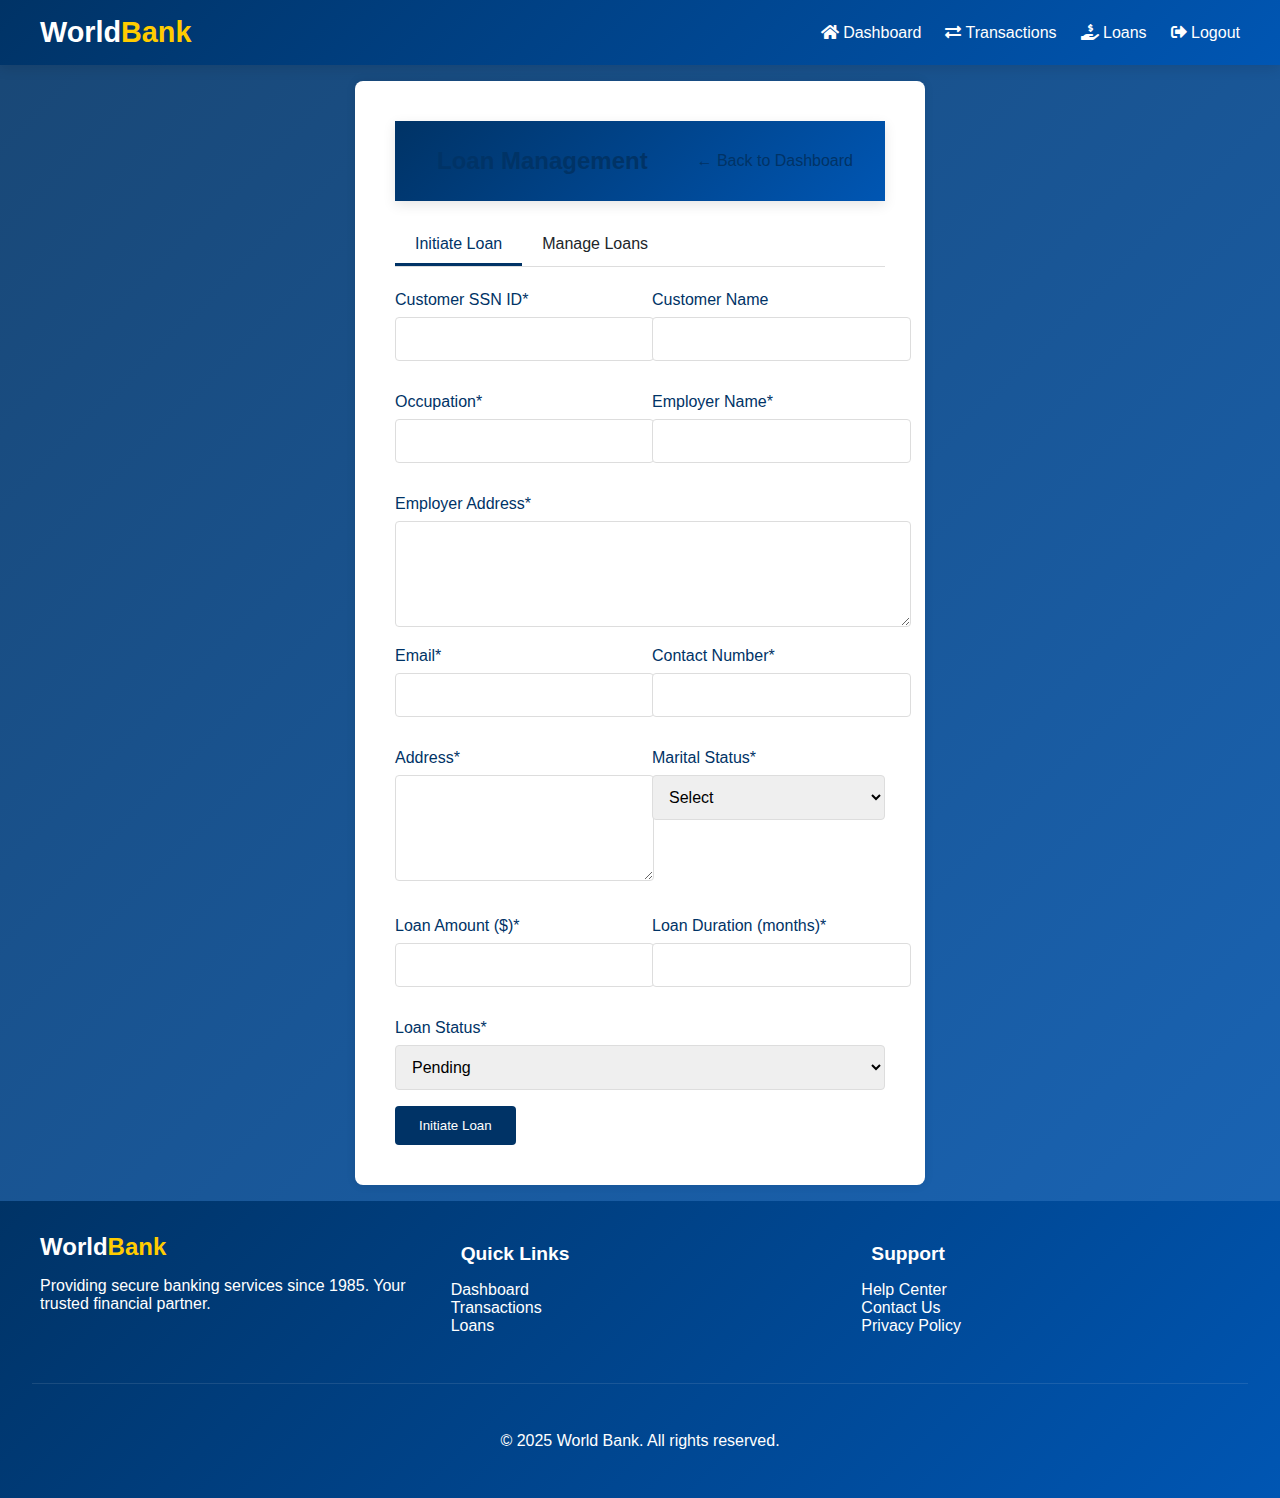
<file: loan.html>
<!DOCTYPE html>
<html lang="en">
<head>
  <meta charset="UTF-8">
  <meta name="viewport" content="width=device-width, initial-scale=1.0">
  <title>Loan Management</title>
  <link rel="stylesheet" href="https://cdnjs.cloudflare.com/ajax/libs/font-awesome/5.15.3/css/all.min.css">
  <style>
    :root {
      --primary: #003366;
      --secondary: #0056b3;
      --accent: #ffcc00;
      --light: #f8f9fa;
      --dark: #212529;
      --success: #28a745;
      --error: #dc3545;
    }
    
    body {
      font-family: 'Segoe UI', Tahoma, Geneva, Verdana, sans-serif;
      margin: 0;
      padding: 0;
      min-height: 100vh;
      display: flex;
      flex-direction: column;
      background: linear-gradient(135deg, rgba(0, 51, 102, 0.9), rgba(0, 86, 179, 0.9)), 
                  url('https://images.unsplash.com/photo-1601597111158-2fceff292cdc?ixlib=rb-1.2.1&auto=format&fit=crop&w=1350&q=80') no-repeat center center/cover;
    }
    
    
    /* Navbar Styles */
    header {
      background: linear-gradient(135deg, var(--primary), var(--secondary));
      padding: 1rem 2rem;
      color: white;
      box-shadow: 0 4px 12px rgba(0, 0, 0, 0.1);
    }
    
    .header-container {
      display: flex;
      justify-content: space-between;
      align-items: center;
      max-width: 1200px;
      margin: 0 auto;
    }
    
    .logo {
      display: flex;
      align-items: center;
      
    }
    
    .logo h1 {
      font-size: 1.8rem;
      margin: 0;
      font-weight: 700;
      color: white;
    }
    
    .logo span {
      color: var(--accent);
    }
    
    nav ul {
      display: flex;
      list-style: none;
      margin: 0;
      padding: 0;
    }
    
    nav li {
      margin-left: 1.5rem;
    }
    
    nav a {
      color: white;
      text-decoration: none;
      font-weight: 500;
      transition: color 0.3s ease;
    }
    
    nav a:hover {
      color: var(--accent);
    }
    
    /* Main Content Styles */
    .container {
      flex: 1;
      max-width: 1000px;
      margin: 1rem auto;
      padding: 40px;
      background: white;
      border-radius: 8px;
      box-shadow: 0 0 10px rgba(0,0,0,0.1);
    }
    
    .dashboard-header {
      display: flex;
      justify-content: space-between;
      align-items: center;
      margin-bottom: 1.5rem;
    }
    
    .back-btn {
      color: var(--primary);
      text-decoration: none;
      font-weight: 500;
    }
    
    .back-btn:hover {
      text-decoration: underline;
    }
    
    h1, h2, h3 {
      color: var(--primary);
      margin: 10px;
    }
    
    /* Tab Styles */
    .loan-tabs {
      display: flex;
      border-bottom: 1px solid #ddd;
      margin-bottom: 1.5rem;
    }
    
    .tab-btn {
      padding: 10px 20px;
      background: none;
      border: none;
      cursor: pointer;
      font-size: 1rem;
      font-weight: 500;
      color: var(--dark);
      border-bottom: 3px solid transparent;
      transition: all 0.3s ease;
    }
    
    .tab-btn.active {
      color: var(--primary);
      border-bottom-color: var(--primary);
    }
    
    .tab-content {
      display: none;
    }
    
    .tab-content.active {
      display: block;
    }
    
    /* Form Styles */
    .form-row {
      display: flex;
      flex-wrap: wrap;
      gap: 1.5rem;
      margin-bottom: 1rem;
    }
    
    .form-group {
      flex: 1;
      min-width: 200px;
      margin-bottom: 1rem;
    }
    
    label {
      display: block;
      margin-bottom: 0.5rem;
      font-weight: 500;
      color: var(--primary);
    }
    
    input, select, textarea {
      width: 100%;
      padding: 0.75rem;
      border: 1px solid #ddd;
      border-radius: 4px;
      font-family: inherit;
      font-size: 1rem;
    }
    
    textarea {
      min-height: 80px;
      resize: vertical;
    }
    
    /* Button Styles */
    .submit-btn, .search-btn, .update-btn, .delete-btn {
      padding: 0.75rem 1.5rem;
      border: none;
      border-radius: 4px;
      font-weight: 500;
      cursor: pointer;
      transition: all 0.3s ease;
    }
    
    .submit-btn, .update-btn {
      background-color: var(--primary);
      color: white;
    }
    
    .submit-btn:hover, .update-btn:hover {
      background-color: var(--secondary);
    }
    
    .search-btn {
      background-color: var(--accent);
      color: var(--dark);
      margin-top: 0.5rem;
    }
    
    .delete-btn {
      background-color: var(--error);
      color: white;
      margin-top: 1rem;
    }
    
    /* Loan Details Styles */
    .loan-details {
      background: #f9f9f9;
      padding: 1.5rem;
      border-radius: 8px;
      margin-top: 1.5rem;
    }
    
    .detail-grid {
      display: grid;
      grid-template-columns: repeat(auto-fill, minmax(250px, 1fr));
      gap: 1rem;
      margin-bottom: 1.5rem;
    }
    
    .detail-row {
      display: flex;
    }
    
    .detail-label {
      font-weight: 500;
      color: var(--primary);
      min-width: 120px;
    }
    
    /* Status Message */
    .status-message {
      padding: 1rem;
      border-radius: 4px;
      margin: 1rem 0;
      text-align: center;
    }
    
    .status-message.success {
      background-color: rgba(40, 167, 69, 0.1);
      color: var(--success);
      border: 1px solid rgba(40, 167, 69, 0.3);
    }
    
    .status-message.error {
      background-color: rgba(220, 53, 69, 0.1);
      color: var(--error);
      border: 1px solid rgba(220, 53, 69, 0.3);
    }
    
    .hidden {
      display: none;
    }
    
    /* Footer Styles */
    footer {
      background: linear-gradient(135deg, var(--primary), var(--secondary));
      color: white;
      padding: 2rem;
      margin-top: auto;
    }
    
    .footer-container {
      max-width: 1200px;
      margin: 0 auto;
      display: grid;
      grid-template-columns: repeat(auto-fit, minmax(200px, 1fr));
      gap: 2rem;
    }
    
    .footer-logo {
      font-size: 1.5rem;
      font-weight: 700;
    }
    
    .footer-logo span {
      color: var(--accent);
    }
    
    .footer-links h3 {
      font-size: 1.2rem;
      margin-bottom: 1rem;
      color: white;
    }
    
    .footer-links ul {
      list-style: none;
      padding: 0;
    }
    
    .footer-links a {
      color: white;
      text-decoration: none;
      transition: color 0.3s ease;
    }
    
    .footer-links a:hover {
      color: var(--accent);
    }
    
    .footer-bottom {
      text-align: center;
      padding-top: 2rem;
      margin-top: 2rem;
      border-top: 1px solid rgba(255, 255, 255, 0.1);
    }
    
    @media (max-width: 768px) {
      .header-container {
        flex-direction: column;
        text-align: center;
      }
      
      nav ul {
        margin-top: 1rem;
      }
      
      nav li {
        margin: 0 0.5rem;
      }
      
      .form-row {
        flex-direction: column;
        gap: 0;
      }
    }
  </style>
</head>
<body>
  <header>
    <div class="header-container">
      <div class="logo">
        <h1>World<span>Bank</span></h1>
      </div>
      <nav>
        <ul>
          <li><a href="home.html"><i class="fas fa-home"></i> Dashboard</a></li>
          <li><a href="transaction.html"><i class="fas fa-exchange-alt"></i> Transactions</a></li>
          <li><a href="loan.html"><i class="fas fa-hand-holding-usd"></i> Loans</a></li>
          <li><a href="login.html"><i class="fas fa-sign-out-alt"></i> Logout</a></li>
        </ul>
      </nav>
    </div>
  </header>

  <div class="container">
    <header class="dashboard-header">
      <h2>Loan Management</h2>
      <a href="home.html" class="back-btn">← Back to Dashboard</a>
    </header>

    <div class="loan-tabs">
      <button class="tab-btn active" data-tab="create">Initiate Loan</button>
      <button class="tab-btn" data-tab="manage">Manage Loans</button>
    </div>

    <!-- Initiate Loan Form -->
    <div id="createLoanForm" class="tab-content active">
      <form id="newLoanForm">
        <div class="form-row">
          <div class="form-group">
            <label for="loanSsnId">Customer SSN ID*</label>
            <input type="text" id="loanSsnId" pattern="\d{9}" required>
          </div>
          <div class="form-group">
            <label for="loanCustomerName">Customer Name</label>
            <input type="text" id="loanCustomerName" readonly>
          </div>
        </div>

        <div class="form-row">
          <div class="form-group">
            <label for="occupation">Occupation*</label>
            <input type="text" id="occupation" required>
          </div>
          <div class="form-group">
            <label for="employerName">Employer Name*</label>
            <input type="text" id="employerName" required>
          </div>
        </div>

        <div class="form-group">
          <label for="employerAddress">Employer Address*</label>
          <textarea id="employerAddress" rows="2" required></textarea>
        </div>

        <div class="form-row">
          <div class="form-group">
            <label for="loanEmail">Email*</label>
            <input type="email" id="loanEmail" required>
          </div>
          <div class="form-group">
            <label for="loanContactNumber">Contact Number*</label>
            <input type="tel" id="loanContactNumber" pattern="\d{10}" required>
          </div>
        </div>

        <div class="form-row">
          <div class="form-group">
            <label for="loanAddress">Address*</label>
            <textarea id="loanAddress" rows="2" required></textarea>
          </div>
          <div class="form-group">
            <label for="maritalStatusLoan">Marital Status*</label>
            <select id="maritalStatusLoan" required>
              <option value="">Select</option>
              <option value="Single">Single</option>
              <option value="Married">Married</option>
              <option value="Divorced">Divorced</option>
            </select>
          </div>
        </div>

        <div class="form-row">
          <div class="form-group">
            <label for="loanAmount">Loan Amount ($)*</label>
            <input type="number" id="loanAmount" min="1" step="0.01" required>
          </div>
          <div class="form-group">
            <label for="loanDuration">Loan Duration (months)*</label>
            <input type="number" id="loanDuration" min="1" max="360" required>
          </div>
        </div>

        <div class="form-group">
          <label for="loanStatus">Loan Status*</label>
          <select id="loanStatus" required>
            <option value="Pending">Pending</option>
            <option value="Approved">Approved</option>
            <option value="Rejected">Rejected</option>
          </select>
        </div>

        <button type="submit" class="submit-btn">Initiate Loan</button>
      </form>
    </div>

    <!-- Manage Loans Section -->
    <div id="manageLoanForm" class="tab-content">
      <div class="search-section">
        <div class="form-group">
          <label for="searchLoan">Search Loan (SSN ID)</label>
          <input type="text" id="searchLoan" placeholder="Enter Customer SSN ID">
          <button id="searchLoanBtn" class="search-btn">Search</button>
        </div>
      </div>

      <div id="loanDetails" class="loan-details hidden">
        <h3>Loan Details</h3>
        <div class="detail-grid">
          <div class="detail-row">
            <span class="detail-label">Loan ID:</span>
            <span id="viewLoanId" class="detail-value"></span>
          </div>
          <div class="detail-row">
            <span class="detail-label">Customer Name:</span>
            <span id="viewCustomerName" class="detail-value"></span>
          </div>
          <div class="detail-row">
            <span class="detail-label">SSN ID:</span>
            <span id="viewSsnId" class="detail-value"></span>
          </div>
          <div class="detail-row">
            <span class="detail-label">Loan Amount:</span>
            <span id="viewLoanAmount" class="detail-value"></span>
          </div>
          <div class="detail-row">
            <span class="detail-label">Duration:</span>
            <span id="viewLoanDuration" class="detail-value"></span>
          </div>
          <div class="detail-row">
            <span class="detail-label">Status:</span>
            <span id="viewLoanStatus" class="detail-value"></span>
          </div>
          <div class="detail-row">
            <span class="detail-label">Initiated On:</span>
            <span id="viewLoanDate" class="detail-value"></span>
          </div>
        </div>

        <div class="loan-actions">
          <form id="updateLoanForm" class="hidden">
            <div class="form-row">
              <div class="form-group">
                <label for="updateLoanStatus">Update Status*</label>
                <select id="updateLoanStatus" required>
                  <option value="Pending">Pending</option>
                  <option value="Approved">Approved</option>
                  <option value="Rejected">Rejected</option>
                  <option value="Cancelled">Cancelled</option>
                </select>
              </div>
              <div class="form-group">
                <button type="submit" class="update-btn">Update Loan</button>
              </div>
            </div>
          </form>
          <button id="deleteLoanBtn" class="delete-btn">Cancel Loan</button>
        </div>
      </div>
    </div>

    <div id="statusMessage" class="status-message hidden"></div>
  </div>

  <footer>
    <div class="footer-container">
      <div class="footer-about">
        <div class="footer-logo">World<span>Bank</span></div>
        <p>Providing secure banking services since 1985. Your trusted financial partner.</p>
      </div>
      
      <div class="footer-links">
        <h3>Quick Links</h3>
        <ul>
          <li><a href="home.html">Dashboard</a></li>
          <li><a href="transaction.html">Transactions</a></li>
          <li><a href="loan.html">Loans</a></li>
        </ul>
      </div>
      
      <div class="footer-links">
        <h3>Support</h3>
        <ul>
          <li><a href="#">Help Center</a></li>
          <li><a href="#">Contact Us</a></li>
          <li><a href="#">Privacy Policy</a></li>
        </ul>
      </div>
    </div>
    
    <div class="footer-bottom">
      <p>&copy; 2025 World Bank. All rights reserved.</p>
    </div>
  </footer>

  <script>
    document.addEventListener("DOMContentLoaded", function() {
      // Check session
      const isLoggedIn = localStorage.getItem('isLoggedIn') === 'true';
      const session = JSON.parse(localStorage.getItem('currentSession') || {});
      const employee = JSON.parse(localStorage.getItem('loggedInEmployee') || null);
      
      if (!isLoggedIn || !session.loggedIn || !employee) {
        alert('Please login to continue');
        window.location.href = 'login.html';
        return;
      }

      // Set last activity time
      localStorage.setItem('lastActivity', Date.now());

      // Tab functionality
      const tabs = document.querySelectorAll('.tab-btn');
      tabs.forEach(tab => {
        tab.addEventListener('click', () => {
          tabs.forEach(t => t.classList.remove('active'));
          tab.classList.add('active');
          
          document.querySelectorAll('.tab-content').forEach(content => {
            content.classList.remove('active');
          });
          document.getElementById(tab.dataset.tab + 'LoanForm').classList.add('active');
        });
      });

      // Initialize loans array if not exists
      if (!localStorage.getItem('loans')) {
        localStorage.setItem('loans', JSON.stringify([]));
      }

      // Auto-fill customer details when SSN is entered
      document.getElementById('loanSsnId').addEventListener('input', function() {
        const ssnId = this.value.trim();
        if (ssnId.length !== 9) return;

        const customers = JSON.parse(localStorage.getItem('customers') || '[]');
        const customer = customers.find(c => c.ssnId === ssnId);

        if (customer) {
          document.getElementById('loanCustomerName').value = customer.name;
          document.getElementById('loanEmail').value = customer.email;
          document.getElementById('loanContactNumber').value = customer.contactNumber;
          document.getElementById('loanAddress').value = customer.address;
          document.getElementById('maritalStatusLoan').value = customer.maritalStatus || '';
          
          // Clear any previous error status
          const statusElement = document.getElementById('statusMessage');
          statusElement.classList.add('hidden');
        } else {
          showStatus('Customer not found with this SSN ID', 'error');
          // Clear fields if customer not found
          document.getElementById('loanCustomerName').value = '';
          document.getElementById('loanEmail').value = '';
          document.getElementById('loanContactNumber').value = '';
          document.getElementById('loanAddress').value = '';
        }
      });

      // Initiate Loan Form
      const newLoanForm = document.getElementById('newLoanForm');
      newLoanForm.addEventListener('submit', function(e) {
        e.preventDefault();
        
        // Get form values
        const loan = {
          id: 'LN' + Date.now().toString().slice(-8),
          ssnId: document.getElementById('loanSsnId').value.trim(),
          customerName: document.getElementById('loanCustomerName').value,
          occupation: document.getElementById('occupation').value.trim(),
          employerName: document.getElementById('employerName').value.trim(),
          employerAddress: document.getElementById('employerAddress').value.trim(),
          email: document.getElementById('loanEmail').value.trim(),
          contactNumber: document.getElementById('loanContactNumber').value.trim(),
          address: document.getElementById('loanAddress').value.trim(),
          maritalStatus: document.getElementById('maritalStatusLoan').value,
          amount: parseFloat(document.getElementById('loanAmount').value),
          duration: parseInt(document.getElementById('loanDuration').value),
          status: document.getElementById('loanStatus').value,
          initiatedBy: session.empId,
          initiatedAt: new Date().toISOString(),
          lastUpdatedAt: new Date().toISOString()
        };

        // Validation
        if (!validateLoan(loan)) {
          return;
        }

        // Save loan
        const loans = JSON.parse(localStorage.getItem('loans') || '[]');
        loans.push(loan);
        localStorage.setItem('loans', JSON.stringify(loans));

        // Show success message
        showStatus('Loan Initiated Successfully!', 'success');
        newLoanForm.reset();
        
        // Reset the SSN ID field but keep others cleared
        document.getElementById('loanSsnId').value = '';
      });

      // Search Loan Functionality
      const searchLoanBtn = document.getElementById('searchLoanBtn');
      searchLoanBtn.addEventListener('click', function() {
        const searchTerm = document.getElementById('searchLoan').value.trim();
        if (!searchTerm) {
          showStatus('Please enter SSN ID', 'error');
          return;
        }

        const loans = JSON.parse(localStorage.getItem('loans') || '[]');
        const loan = loans.find(l => l.ssnId === searchTerm);

        if (!loan) {
          showStatus('Loan not found for this SSN ID', 'error');
          return;
        }

        // Display loan details
        displayLoanDetails(loan);
      });

      // Update Loan Form
      const updateLoanForm = document.getElementById('updateLoanForm');
      updateLoanForm.addEventListener('submit', function(e) {
        e.preventDefault();
        
        const searchTerm = document.getElementById('searchLoan').value.trim();
        const loans = JSON.parse(localStorage.getItem('loans') || '[]');
        const loanIndex = loans.findIndex(l => l.ssnId === searchTerm);

        if (loanIndex === -1) {
          showStatus('Loan not found', 'error');
          return;
        }

        // Update loan status
        loans[loanIndex].status = document.getElementById('updateLoanStatus').value;
        loans[loanIndex].lastUpdatedAt = new Date().toISOString();
        loans[loanIndex].updatedBy = session.empId;

        localStorage.setItem('loans', JSON.stringify(loans));
        showStatus('Loan Updated Successfully!', 'success');
        
        // Refresh displayed details
        displayLoanDetails(loans[loanIndex]);
      });

      // Delete Loan Button
      const deleteLoanBtn = document.getElementById('deleteLoanBtn');
      deleteLoanBtn.addEventListener('click', function() {
        const searchTerm = document.getElementById('searchLoan').value.trim();
        let loans = JSON.parse(localStorage.getItem('loans') || '[]');
        
        // Filter out the loan to be deleted
        loans = loans.filter(l => l.ssnId !== searchTerm);

        localStorage.setItem('loans', JSON.stringify(loans));
        showStatus('Loan Cancelled Successfully!', 'success');
        
        // Reset the form
        document.getElementById('searchLoan').value = '';
        document.getElementById('loanDetails').classList.add('hidden');
        document.getElementById('updateLoanForm').classList.add('hidden');
      });

      // Helper functions
      function validateLoan(loan) {
        if (!loan.ssnId || !loan.occupation || !loan.employerName || 
            !loan.employerAddress || !loan.email || !loan.contactNumber || 
            !loan.address || !loan.maritalStatus || isNaN(loan.amount) || 
            isNaN(loan.duration) || !loan.status) {
          showStatus('Please fill all required fields', 'error');
          return false;
        }

        if (loan.amount <= 0) {
          showStatus('Loan amount must be greater than 0', 'error');
          return false;
        }

        if (loan.duration <= 0) {
          showStatus('Loan duration must be greater than 0', 'error');
          return false;
        }

        // Verify customer exists
        const customers = JSON.parse(localStorage.getItem('customers') || '[]');
        const customer = customers.find(c => c.ssnId === loan.ssnId);
        if (!customer) {
          showStatus('Customer not found - please verify SSN ID', 'error');
          return false;
        }

        return true;
      }

      function displayLoanDetails(loan) {
        document.getElementById('viewLoanId').textContent = loan.id;
        document.getElementById('viewCustomerName').textContent = loan.customerName;
        document.getElementById('viewSsnId').textContent = loan.ssnId;
        document.getElementById('viewLoanAmount').textContent = `$${loan.amount.toFixed(2)}`;
        document.getElementById('viewLoanDuration').textContent = `${loan.duration} months`;
        document.getElementById('viewLoanStatus').textContent = loan.status;
        document.getElementById('viewLoanDate').textContent = new Date(loan.initiatedAt).toLocaleString();

        // Show update form
        document.getElementById('updateLoanStatus').value = loan.status;
        document.getElementById('updateLoanForm').classList.remove('hidden');
        
        // Show loan details
        document.getElementById('loanDetails').classList.remove('hidden');
      }

      function showStatus(message, type) {
        const statusElement = document.getElementById('statusMessage');
        statusElement.textContent = message;
        statusElement.className = 'status-message ' + type;
        statusElement.classList.remove('hidden');
        
        setTimeout(() => {
          statusElement.classList.add('hidden');
        }, 3000);
      }
      
      // Add activity tracking
      document.addEventListener('click', function() {
        localStorage.setItem('lastActivity', Date.now());
      });
    });
  </script>
</body>
</html>
</file>
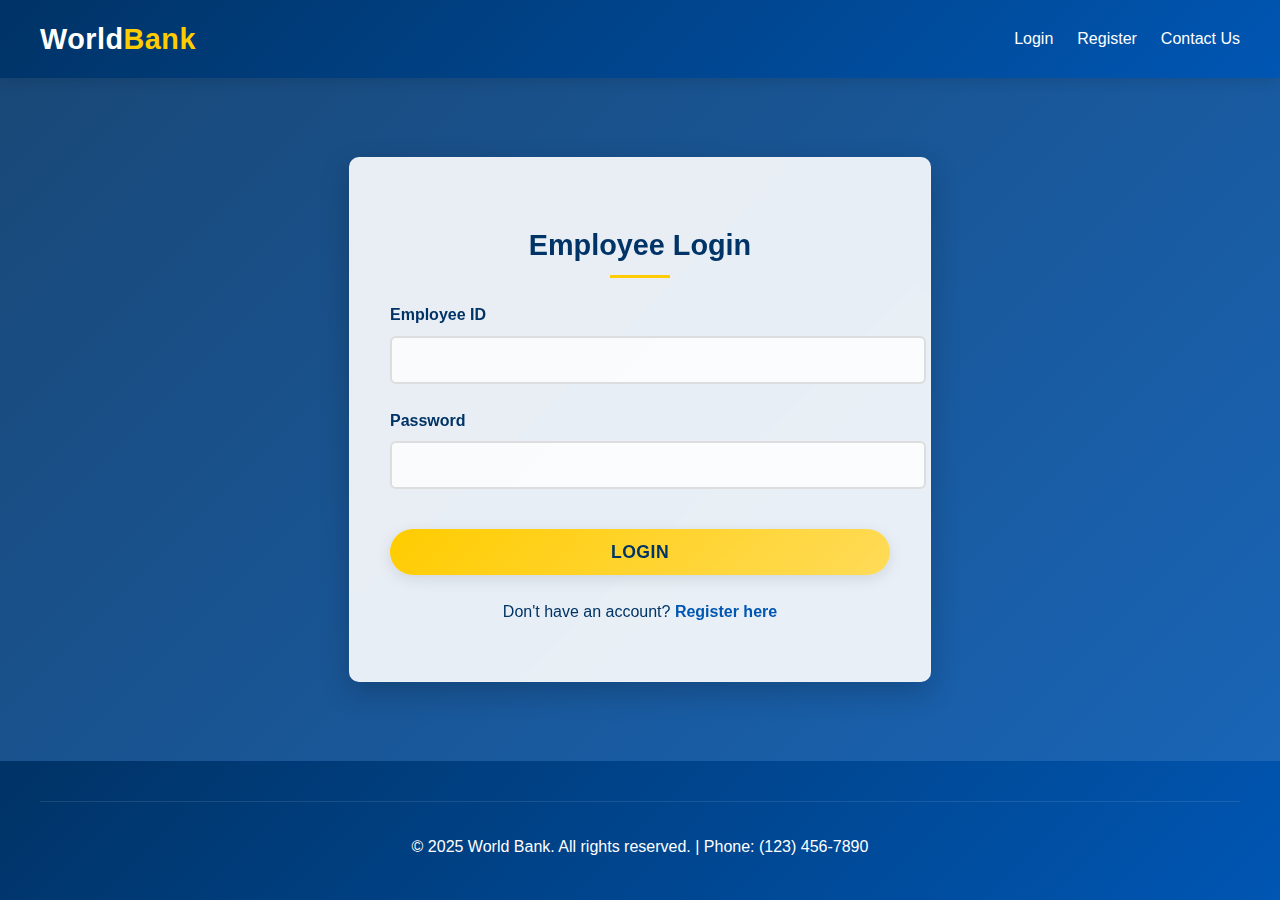
<file: login.html>
<!DOCTYPE html>
<html lang="en">
<head>
  <meta charset="UTF-8">
  <meta name="viewport" content="width=device-width, initial-scale=1.0">
  <title>World Bank - Employee Login</title>
  <style>
    :root {
      --primary-color: #003366; /* Deep blue - bank primary color */
      --secondary-color: #0056b3; /* Lighter blue */
      --accent-color: #ffcc00; /* Gold accent */
      --light-color: #f8f9fa;
      --dark-color: #212529;
      --success-color: #28a745;
      --error-color: #dc3545;
      --form-bg: rgba(255, 255, 255, 0.9);
    }
    
    body {
      font-family: 'Segoe UI', Tahoma, Geneva, Verdana, sans-serif;
      margin: 0;
      padding: 0;
      color: var(--dark-color);
      line-height: 1.6;
      min-height: 100vh;
      display: flex;
      flex-direction: column;
      background: linear-gradient(135deg, rgba(0, 51, 102, 0.9), rgba(0, 86, 179, 0.9)), 
                  url('https://images.unsplash.com/photo-1601597111158-2fceff292cdc?ixlib=rb-1.2.1&auto=format&fit=crop&w=1350&q=80') no-repeat center center/cover;
    }
    
    /* Header Styles */
    header {
      background: linear-gradient(135deg, var(--primary-color), var(--secondary-color));
      padding: 1rem 2rem;
      color: white;
      box-shadow: 0 4px 12px rgba(0, 0, 0, 0.1);
      position: relative;
      z-index: 1000;
    }
    
    .header-container {
      display: flex;
      justify-content: space-between;
      align-items: center;
      max-width: 1200px;
      margin: 0 auto;
    }
    
    .logo {
      display: flex;
      align-items: center;
    }
    
    .logo h1 {
      font-size: 1.8rem;
      margin: 0;
      font-weight: 700;
      letter-spacing: 0.5px;
        cursor: pointer;
    }
    
    .logo span {
      color: var(--accent-color);
    }
    
    nav ul {
      display: flex;
      list-style: none;
      margin: 0;
      padding: 0;
    }
    
    nav li {
      margin-left: 1.5rem;
      position: relative;
    }
    
    nav a {
      color: white;
      text-decoration: none;
      font-weight: 500;
      font-size: 1rem;
      padding: 0.5rem 0;
      transition: all 0.3s ease;
      position: relative;
    }
    
    nav a:after {
      content: '';
      position: absolute;
      width: 0;
      height: 2px;
      bottom: 0;
      left: 0;
      background-color: var(--accent-color);
      transition: width 0.3s ease;
    }
    
    nav a:hover:after {
      width: 100%;
    }
    
    nav a:hover {
      color: var(--accent-color);
    }
    
    /* Main Content Styles */
    main {
      flex: 1;
      display: flex;
      align-items: center;
      justify-content: center;
      padding: 2rem;
    }
    
    .login-container {
      background: var(--form-bg);
      border-radius: 10px;
      box-shadow: 0 10px 30px rgba(0, 0, 0, 0.2);
      width: 100%;
      max-width: 500px;
      padding: 2.5rem;
      margin: 2rem 0;
      transition: all 0.3s ease;
      backdrop-filter: blur(5px);
      border: 1px solid rgba(255, 255, 255, 0.2);
    }
    
    .login-container h2 {
      color: var(--primary-color);
      text-align: center;
      margin-bottom: 1.5rem;
      font-size: 1.8rem;
      position: relative;
      padding-bottom: 10px;
    }
    
    .login-container h2:after {
      content: '';
      position: absolute;
      width: 60px;
      height: 3px;
      background: var(--accent-color);
      bottom: 0;
      left: 50%;
      transform: translateX(-50%);
    }
    
    /* Form Styles */
    .form-group {
      margin-bottom: 1.5rem;
      position: relative;
    }
    
    .form-group label {
      display: block;
      margin-bottom: 0.5rem;
      font-weight: 600;
      color: var(--primary-color);
    }
    
    .form-group input {
      width: 100%;
      padding: 0.8rem 1rem;
      border: 2px solid #ddd;
      border-radius: 6px;
      font-size: 1rem;
      transition: all 0.3s ease;
      background-color: rgba(255, 255, 255, 0.8);
    }
    
    .form-group input:focus {
      outline: none;
      border-color: var(--accent-color);
      box-shadow: 0 0 0 3px rgba(255, 204, 0, 0.3);
      background-color: white;
    }
    
    /* Button Styles */
    .btn {
      display: inline-block;
      padding: 0.8rem 2rem;
      background: linear-gradient(135deg, var(--accent-color), #ffdb58);
      color: var(--primary-color);
      text-decoration: none;
      border-radius: 50px;
      font-weight: 700;
      font-size: 1.1rem;
      transition: all 0.3s ease;
      box-shadow: 0 4px 15px rgba(0, 0, 0, 0.1);
      border: none;
      cursor: pointer;
      width: 100%;
      margin-top: 1rem;
      letter-spacing: 0.5px;
      text-transform: uppercase;
    }
    
    .btn:hover {
      background: linear-gradient(135deg, #ffdb58, var(--accent-color));
      transform: translateY(-3px);
      box-shadow: 0 8px 25px rgba(0, 0, 0, 0.2);
    }
    
    .btn:active {
      transform: translateY(1px);
    }
    
    /* Register Link */
    .register-link {
      text-align: center;
      margin-top: 1.5rem;
      color: var(--primary-color);
    }
    
    .register-link a {
      color: var(--secondary-color);
      font-weight: 600;
      text-decoration: none;
      transition: color 0.3s ease;
    }
    
    .register-link a:hover {
      color: var(--accent-color);
      text-decoration: underline;
    }
    
    /* Status Message */
    .status-message {
      padding: 0.8rem 1rem;
      border-radius: 6px;
      margin-top: 1.5rem;
      text-align: center;
      font-weight: 500;
      display: none;
    }
    
    .status-message.success {
      background-color: rgba(40, 167, 69, 0.2);
      color: var(--success-color);
      border: 1px solid var(--success-color);
      display: block;
    }
    
    .status-message.error {
      background-color: rgba(220, 53, 69, 0.2);
      color: var(--error-color);
      border: 1px solid var(--error-color);
      display: block;
    }
    
    /* Footer Styles */
    footer {
      background: linear-gradient(135deg, var(--primary-color), var(--secondary-color));
      color: white;
      padding: 1.5rem 2rem;
      text-align: center;
    }
    
    .footer-container {
      max-width: 1200px;
      margin: 0 auto;
    }
    
    .footer-bottom {
      margin-top: 1rem;
      padding-top: 1rem;
      border-top: 1px solid rgba(255, 255, 255, 0.1);
    }
    
    /* Responsive Design */
    @media (max-width: 768px) {
      .header-container {
        flex-direction: column;
        text-align: center;
      }
      
      nav ul {
        margin-top: 1rem;
      }
      
      nav li {
        margin: 0 0.5rem;
      }
      
      .login-container {
        padding: 1.5rem;
      }
      
      body {
        background-attachment: fixed;
      }
    }
  </style>
  <link rel="stylesheet" href="https://cdnjs.cloudflare.com/ajax/libs/font-awesome/5.15.3/css/all.min.css">
</head>
<body>
  <header>
    <div class="header-container">
      <div     class="logo">
        <h1 onclick="location.href='index.html'">World<span>Bank</span></h1>
      </div>
      <nav>
        <ul>
          <li><a href="login.html">Login</a></li>
          <li><a href="register.html">Register</a></li>
          <li><a href="contact.html">Contact Us</a></li>
        </ul>
      </nav>
    </div>
  </header>
  
  <main>
    <div class="login-container">
      <h2>Employee Login</h2>
      <form id="loginForm">
        <div class="form-group">
          <label for="empId">Employee ID</label>
          <input type="text" id="empId" maxlength="10" required>
        </div>
        
        <div class="form-group">
          <label for="password">Password</label>
          <input type="password" id="password" maxlength="30" required>
        </div>
        
        <button type="submit" class="btn">Login</button>
      </form>
      
      <p class="register-link">Don't have an account? <a href="register.html">Register here</a></p>
      
      <!-- Login Status Message -->
      <div id="loginStatus" class="status-message hidden"></div>
    </div>
  </main>
  
  <footer>
    <div class="footer-container">
      <div class="footer-bottom">
        <p>&copy; 2025 World Bank. All rights reserved. | Phone: (123) 456-7890</p>
      </div>
    </div>
  </footer>

  <script src="login.js"></script>
</body>
</html>
</file>
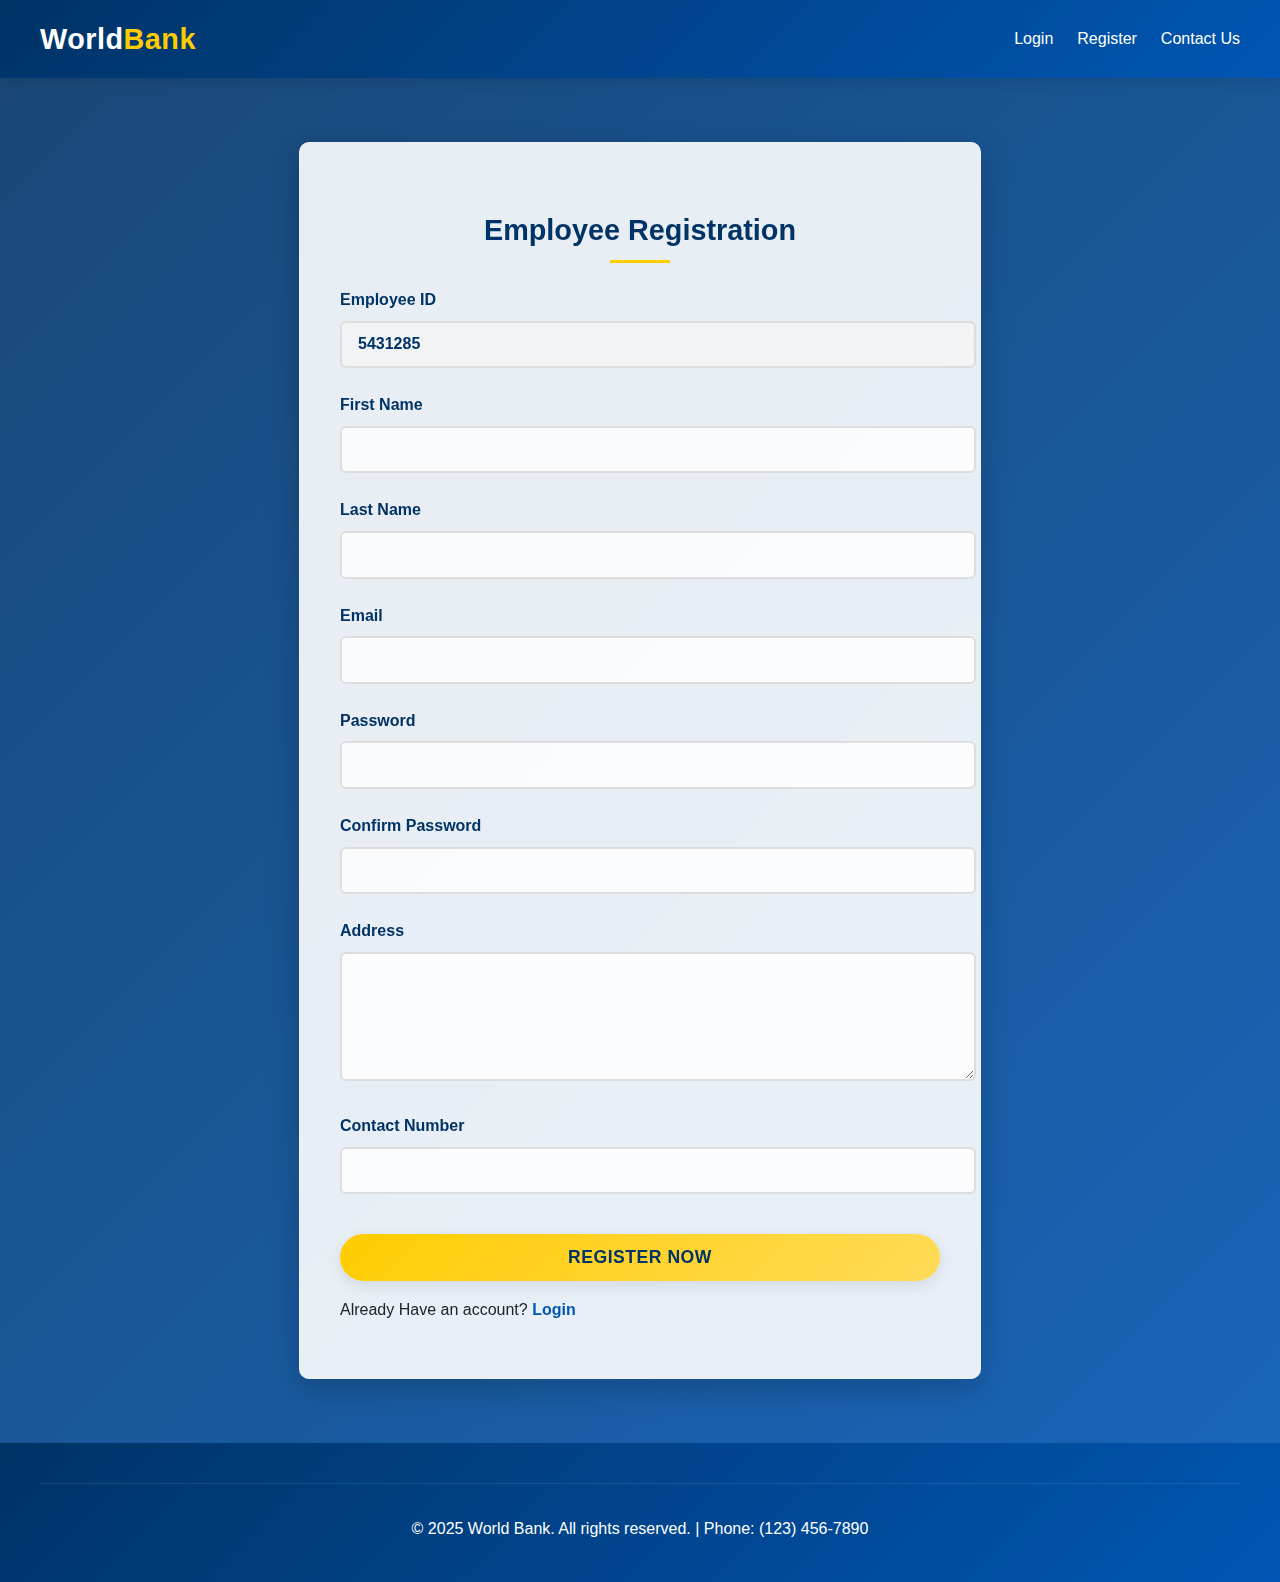
<file: register.html>
<!DOCTYPE html>
<html lang="en">
<head>
  <meta charset="UTF-8">
  <meta name="viewport" content="width=device-width, initial-scale=1.0">
  <title>World Bank - Employee Registration</title>
  <style>
    :root {
      --primary-color: #003366; /* Deep blue - bank primary color */
      --secondary-color: #0056b3; /* Lighter blue */
      --accent-color: #ffcc00; /* Gold accent */
      --light-color: #f8f9fa;
      --dark-color: #212529;
      --success-color: #28a745;
      --error-color: #dc3545;
      --form-bg: rgba(255, 255, 255, 0.9);
    }
    
    body {
      font-family: 'Segoe UI', Tahoma, Geneva, Verdana, sans-serif;
      margin: 0;
      padding: 0;
      color: var(--dark-color);
      line-height: 1.6;
      min-height: 100vh;
      display: flex;
      flex-direction: column;
      background: linear-gradient(135deg, rgba(0, 51, 102, 0.9), rgba(0, 86, 179, 0.9)), 
                  url('https://images.unsplash.com/photo-1601597111158-2fceff292cdc?ixlib=rb-1.2.1&auto=format&fit=crop&w=1350&q=80') no-repeat center center/cover;
    }
    
    /* Header Styles */
    header {
      background: linear-gradient(135deg, var(--primary-color), var(--secondary-color));
      padding: 1rem 2rem;
      color: white;
      box-shadow: 0 4px 12px rgba(0, 0, 0, 0.1);
      position: relative;
      z-index: 1000;
    }
    
    .header-container {
      display: flex;
      justify-content: space-between;
      align-items: center;
      max-width: 1200px;
      margin: 0 auto;
    }
    
    .logo {
      display: flex;
      align-items: center;
      cursor: pointer;
    }
    
    .logo h1 {
      font-size: 1.8rem;
      margin: 0;
      font-weight: 700;
      letter-spacing: 0.5px;
    }
    
    .logo span {
      color: var(--accent-color);
    }
    
    nav ul {
      display: flex;
      list-style: none;
      margin: 0;
      padding: 0;
    }
    
    nav li {
      margin-left: 1.5rem;
      position: relative;
    }
    
    nav a {
      color: white;
      text-decoration: none;
      font-weight: 500;
      font-size: 1rem;
      padding: 0.5rem 0;
      transition: all 0.3s ease;
      position: relative;
    }
    
    nav a:after {
      content: '';
      position: absolute;
      width: 0;
      height: 2px;
      bottom: 0;
      left: 0;
      background-color: var(--accent-color);
      transition: width 0.3s ease;
    }
    
    nav a:hover:after {
      width: 100%;
    }
    
    nav a:hover {
      color: var(--accent-color);
    }
    
    /* Main Content Styles */
    main {
      flex: 1;
      display: flex;
      align-items: center;
      justify-content: center;
      padding: 2rem;
    }
    
    .registration-container {
      background: var(--form-bg);
      border-radius: 10px;
      box-shadow: 0 10px 30px rgba(0, 0, 0, 0.2);
      width: 100%;
      max-width: 600px;
      padding: 2.5rem;
      margin: 2rem 0;
      transition: all 0.3s ease;
      backdrop-filter: blur(5px);
      border: 1px solid rgba(255, 255, 255, 0.2);
    }
    
    .registration-container h2 {
      color: var(--primary-color);
      text-align: center;
      margin-bottom: 1.5rem;
      font-size: 1.8rem;
      position: relative;
      padding-bottom: 10px;
    }
    
    .registration-container h2:after {
      content: '';
      position: absolute;
      width: 60px;
      height: 3px;
      background: var(--accent-color);
      bottom: 0;
      left: 50%;
      transform: translateX(-50%);
    }
    
    /* Form Styles */
    .form-group {
      margin-bottom: 1.5rem;
      position: relative;
    }
    
    .form-group label {
      display: block;
      margin-bottom: 0.5rem;
      font-weight: 600;
      color: var(--primary-color);
    }
    
    .form-group input,
    .form-group textarea,
    .form-group select {
      width: 100%;
      padding: 0.8rem 1rem;
      border: 2px solid #ddd;
      border-radius: 6px;
      font-size: 1rem;
      transition: all 0.3s ease;
      background-color: rgba(255, 255, 255, 0.8);
    }
    
    .form-group input:focus,
    .form-group textarea:focus,
    .form-group select:focus {
      outline: none;
      border-color: var(--accent-color);
      box-shadow: 0 0 0 3px rgba(255, 204, 0, 0.3);
      background-color: white;
    }
    
    .form-group textarea {
      min-height: 100px;
      resize: vertical;
    }
    
    .form-group input[readonly] {
      background-color: rgba(245, 245, 245, 0.8);
      cursor: not-allowed;
      font-weight: bold;
      color: var(--primary-color);
    }
    
    /* Button Styles */
    .btn {
      display: inline-block;
      padding: 0.8rem 2rem;
      background: linear-gradient(135deg, var(--accent-color), #ffdb58);
      color: var(--primary-color);
      text-decoration: none;
      border-radius: 50px;
      font-weight: 700;
      font-size: 1.1rem;
      transition: all 0.3s ease;
      box-shadow: 0 4px 15px rgba(0, 0, 0, 0.1);
      border: none;
      cursor: pointer;
      width: 100%;
      margin-top: 1rem;
      letter-spacing: 0.5px;
      text-transform: uppercase;
      position: relative;
      overflow: hidden;
    }
    
    .btn:hover {
      background: linear-gradient(135deg, #ffdb58, var(--accent-color));
      transform: translateY(-3px);
      box-shadow: 0 8px 25px rgba(0, 0, 0, 0.2);
    }
    
    .btn:active {
      transform: translateY(1px);
    }
    
    /* Acknowledgment Screen */
    #acknowledgmentScreen {
      text-align: center;
      display: none;
      animation: fadeIn 0.5s ease-out;
    }
    
    #acknowledgmentScreen h2 {
      color: var(--success-color);
      margin-bottom: 1rem;
    }
    
    .success-message {
      color: var(--success-color);
      font-weight: 600;
      font-size: 1.2rem;
      margin-bottom: 2rem;
      display: flex;
      align-items: center;
      justify-content: center;
    }
    
    .success-message i {
      margin-right: 10px;
      font-size: 1.5rem;
    }
    
    .ack-details {
      background: rgba(248, 249, 250, 0.8);
      border-radius: 8px;
      padding: 1.5rem;
      margin-bottom: 2rem;
      text-align: left;
      border-left: 4px solid var(--accent-color);
    }
    
    .ack-details p {
      margin-bottom: 0.8rem;
      display: flex;
    }
    
    .ack-details strong {
      color: var(--primary-color);
      display: inline-block;
      width: 140px;
      font-weight: 600;
    }
    
    /* Error Styles */
    .error {
      color: var(--error-color);
      font-size: 0.85rem;
      margin-top: 0.3rem;
      display: none;
      font-weight: 500;
    }
    
    /* Animations */
    @keyframes fadeIn {
      from { opacity: 0; transform: translateY(20px); }
      to { opacity: 1; transform: translateY(0); }
    }
    
    /* Footer Styles */
    footer {
      background: linear-gradient(135deg, var(--primary-color), var(--secondary-color));
      color: white;
      padding: 1.5rem 2rem;
      text-align: center;
    }
    
    .footer-container {
      max-width: 1200px;
      margin: 0 auto;
    }
    
    .footer-bottom {
      margin-top: 1rem;
      padding-top: 1rem;
      border-top: 1px solid rgba(255, 255, 255, 0.1);
    }
    
    /* Responsive Design */
    @media (max-width: 768px) {
      .header-container {
        flex-direction: column;
        text-align: center;
      }
      
      nav ul {
        margin-top: 1rem;
      }
      
      nav li {
        margin: 0 0.5rem;
      }
      
      .registration-container {
        padding: 1.5rem;
      }
      
      body {
        background-attachment: fixed;
      }
    }
     .register-link a {
      color: var(--secondary-color);
      font-weight: 600;
      text-decoration: none;
      transition: color 0.3s ease;
      
        

    }
    
    .register-link a:hover {
      color: var(--accent-color);
      text-decoration: underline;
    }
  </style>
  <link rel="stylesheet" href="https://cdnjs.cloudflare.com/ajax/libs/font-awesome/5.15.3/css/all.min.css">
</head>
<body>
  <header>
    <div class="header-container">
      <div class="logo">
        <h1 onclick="location.href='index.html'">World<span>Bank</span></h1>
      </div>
      <nav>
        <ul>
          <li><a href="login.html">Login</a></li>
          <li><a href="register.html">Register</a></li>
          <li><a href="contact.html">Contact Us</a></li>
        </ul>
      </nav>
    </div>
  </header>
  
  <main>
    <div class="registration-container">
      <!-- Registration Form -->
      <div id="registrationFormContainer">
        <h2>Employee Registration</h2>
        <form id="registrationForm">
          <div class="form-group">
            <label for="empId">Employee ID</label>
            <input type="text" id="empId" readonly>
            <div class="error" id="empIdError"></div>
          </div>
          
          <div class="form-group">
            <label for="firstName">First Name</label>
            <input type="text" id="firstName" maxlength="50" required>
            <div class="error" id="firstNameError"></div>
          </div>
          
          <div class="form-group">
            <label for="lastName">Last Name</label>
            <input type="text" id="lastName" maxlength="50" required>
            <div class="error" id="lastNameError"></div>
          </div>
          
          <div class="form-group">
            <label for="email">Email</label>
            <input type="email" id="email" required>
            <div class="error" id="emailError"></div>
          </div>
          
          <div class="form-group">
            <label for="password">Password</label>
            <input type="password" id="password" maxlength="30" required>
            <div class="error" id="passwordError"></div>
          </div>
          
          <div class="form-group">
            <label for="confirmPassword">Confirm Password</label>
            <input type="password" id="confirmPassword" maxlength="30" required>
            <div class="error" id="confirmPasswordError"></div>
          </div>
          
          <div class="form-group">
            <label for="address">Address</label>
            <textarea id="address" maxlength="100" required></textarea>
            <div class="error" id="addressError"></div>
          </div>
          
          <div class="form-group">
            <label for="contactNumber">Contact Number</label>
            <input type="tel" id="contactNumber" maxlength="10" required>
            <div class="error" id="contactNumberError"></div>
          </div>
          
          <button type="submit" class="btn">Register Now</button>
        </form>
              <p class="register-link">Already Have an account? <a href="login.html">Login</a></p>
      </div>

      <!-- Acknowledgment Screen (hidden initially) -->
      <div id="acknowledgmentScreen">
        <h2>Registration Successful</h2>
        <p class="success-message"><i class="fas fa-check-circle"></i> Employee Registration successful.</p>
        <div class="ack-details">
          <p><strong>Employee ID:</strong> <span id="ackEmpId"></span></p>
          <p><strong>Name:</strong> <span id="ackName"></span></p>
          <p><strong>Email:</strong> <span id="ackEmail"></span></p>
          <p><strong>Contact Number:</strong> <span id="ackContact"></span></p>
        </div>
        <button id="backToLogin" class="btn">Back to Login</button>
      </div>
    </div>
  </main>
  
  <footer>
    <div class="footer-container">
      <div class="footer-bottom">
        <p>&copy; 2025 World Bank. All rights reserved. | Phone: (123) 456-7890</p>
      </div>
    </div>
  </footer>

  <script>
    document.addEventListener("DOMContentLoaded", function() {
      // Generate random 7-digit Employee ID on page load
      const empIdField = document.getElementById('empId');
      empIdField.value = generateEmployeeId();

      const registrationForm = document.getElementById('registrationForm');
      const ackScreen = document.getElementById('acknowledgmentScreen');
      const formContainer = document.getElementById('registrationFormContainer');

      // Add input event listeners for real-time validation
      document.getElementById('firstName').addEventListener('input', validateFirstName);
      document.getElementById('lastName').addEventListener('input', validateLastName);
      document.getElementById('email').addEventListener('input', validateEmail);
      document.getElementById('password').addEventListener('input', validatePassword);
      document.getElementById('confirmPassword').addEventListener('input', validateConfirmPassword);
      document.getElementById('address').addEventListener('input', validateAddress);
      document.getElementById('contactNumber').addEventListener('input', validateContactNumber);

      registrationForm.addEventListener('submit', function(e) {
        e.preventDefault();

        // Get form values
        const empId = empIdField.value;
        const firstName = document.getElementById('firstName').value.trim();
        const lastName = document.getElementById('lastName').value.trim();
        const email = document.getElementById('email').value.trim();
        const password = document.getElementById('password').value;
        const confirmPassword = document.getElementById('confirmPassword').value;
        const address = document.getElementById('address').value.trim();
        const contactNumber = document.getElementById('contactNumber').value.trim();

        // Validate all fields
        const isFirstNameValid = validateFirstName();
        const isLastNameValid = validateLastName();
        const isEmailValid = validateEmail();
        const isPasswordValid = validatePassword();
        const isConfirmPasswordValid = validateConfirmPassword();
        const isAddressValid = validateAddress();
        const isContactNumberValid = validateContactNumber();

        if (!isFirstNameValid || !isLastNameValid || !isEmailValid || 
            !isPasswordValid || !isConfirmPasswordValid || 
            !isAddressValid || !isContactNumberValid) {
          return;
        }

        // Store employee data (simulating database)
        const employee = {
          empId,
          firstName,
          lastName,
          email,
          password,
          address,
          contactNumber
        };

        localStorage.setItem('currentEmployee', JSON.stringify(employee));

        // Show acknowledgment
        showAcknowledgment(employee);
      });

      document.getElementById('backToLogin').addEventListener('click', function() {
        window.location.href = 'login.html';
      });

      // Helper functions
      function generateEmployeeId() {
        return Math.floor(1000000 + Math.random() * 9000000).toString();
      }

      // Validation functions
      function validateFirstName() {
        const firstName = document.getElementById('firstName').value.trim();
        const errorElement = document.getElementById('firstNameError');
        
        if (!firstName) {
          errorElement.textContent = 'First name is required';
          errorElement.style.display = 'block';
          return false;
        }
        
        errorElement.style.display = 'none';
        return true;
      }

      function validateLastName() {
        const lastName = document.getElementById('lastName').value.trim();
        const errorElement = document.getElementById('lastNameError');
        
        if (!lastName) {
          errorElement.textContent = 'Last name is required';
          errorElement.style.display = 'block';
          return false;
        }
        
        errorElement.style.display = 'none';
        return true;
      }

      function validateEmail() {
        const email = document.getElementById('email').value.trim();
        const errorElement = document.getElementById('emailError');
        const emailRegex = /^[^\s@]+@[^\s@]+\.[^\s@]+$/;
        
        if (!email) {
          errorElement.textContent = 'Email is required';
          errorElement.style.display = 'block';
          return false;
        }
        
        if (!emailRegex.test(email)) {
          errorElement.textContent = 'Please enter a valid email address';
          errorElement.style.display = 'block';
          return false;
        }
        
        errorElement.style.display = 'none';
        return true;
      }

      function validatePassword() {
        const password = document.getElementById('password').value;
        const errorElement = document.getElementById('passwordError');
        
        if (!password) {
          errorElement.textContent = 'Password is required';
          errorElement.style.display = 'block';
          return false;
        }
        
        if (password.length < 8) {
          errorElement.textContent = 'Password must be at least 8 characters';
          errorElement.style.display = 'block';
          return false;
        }
        
        errorElement.style.display = 'none';
        return true;
      }

      function validateConfirmPassword() {
        const password = document.getElementById('password').value;
        const confirmPassword = document.getElementById('confirmPassword').value;
        const errorElement = document.getElementById('confirmPasswordError');
        
        if (!confirmPassword) {
          errorElement.textContent = 'Please confirm your password';
          errorElement.style.display = 'block';
          return false;
        }
        
        if (password !== confirmPassword) {
          errorElement.textContent = 'Passwords do not match';
          errorElement.style.display = 'block';
          return false;
        }
        
        errorElement.style.display = 'none';
        return true;
      }

      function validateAddress() {
        const address = document.getElementById('address').value.trim();
        const errorElement = document.getElementById('addressError');
        
        if (!address) {
          errorElement.textContent = 'Address is required';
          errorElement.style.display = 'block';
          return false;
        }
        
        errorElement.style.display = 'none';
        return true;
      }

      function validateContactNumber() {
        const contactNumber = document.getElementById('contactNumber').value.trim();
        const errorElement = document.getElementById('contactNumberError');
        
        if (!contactNumber) {
          errorElement.textContent = 'Contact number is required';
          errorElement.style.display = 'block';
          return false;
        }
        
        if (!/^\d{10}$/.test(contactNumber)) {
          errorElement.textContent = 'Contact number must be 10 digits';
          errorElement.style.display = 'block';
          return false;
        }
        
        errorElement.style.display = 'none';
        return true;
      }

      function showAcknowledgment(employee) {
        // Populate acknowledgment screen
        document.getElementById('ackEmpId').textContent = employee.empId;
        document.getElementById('ackName').textContent = `${employee.firstName} ${employee.lastName}`;
        document.getElementById('ackEmail').textContent = employee.email;
        document.getElementById('ackContact').textContent = employee.contactNumber;

        // Switch views
        formContainer.style.display = 'none';
        ackScreen.style.display = 'block';
      }
    });
  </script>
</body>
</html>
</file>
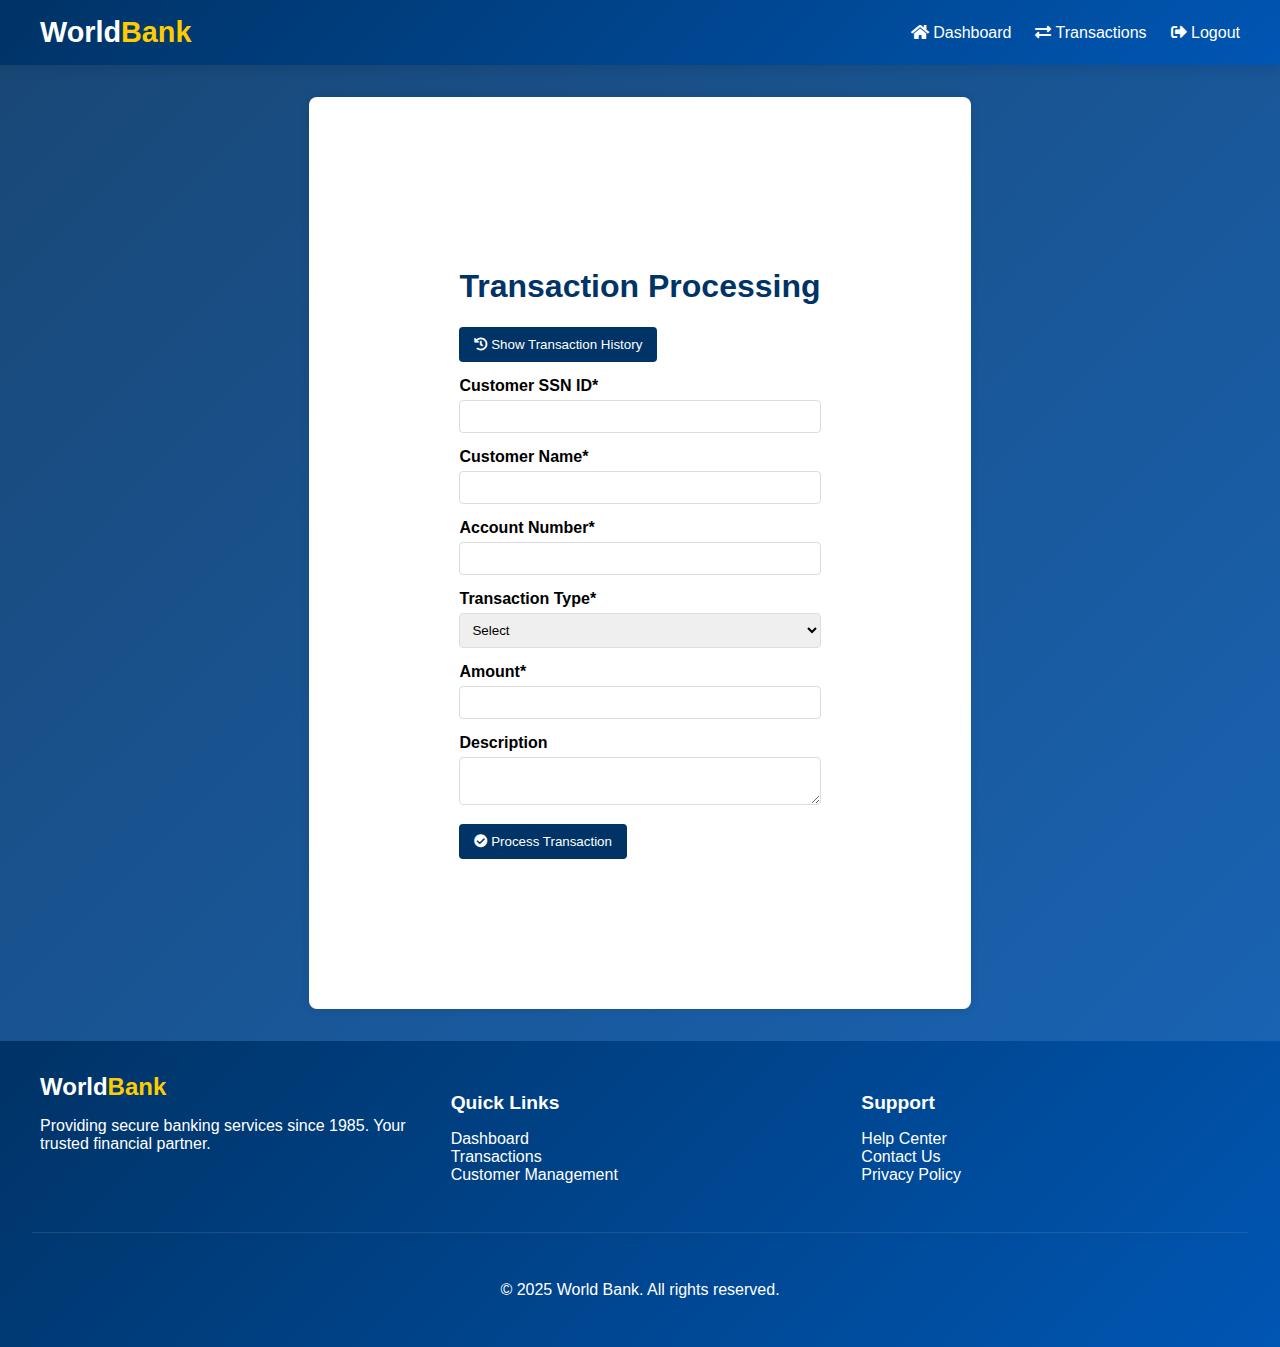
<file: transaction.html>
<!DOCTYPE html>
<html lang="en">
<head>
  <meta charset="UTF-8">
  <meta name="viewport" content="width=device-width, initial-scale=1.0">
  <title>Transaction Processing</title>
  <link rel="stylesheet" href="https://cdnjs.cloudflare.com/ajax/libs/font-awesome/5.15.3/css/all.min.css">
  <style>
    :root {
      --primary: #003366;
      --secondary: #0056b3;
      --accent: #ffcc00;
      --light: #f8f9fa;
      --dark: #212529;
    }
    
    body {
      font-family: Arial, sans-serif;
      margin: 0;
      padding: 0;
      min-height: 100vh;
      display: flex;
      flex-direction: column;
       background: linear-gradient(135deg, rgba(0, 51, 102, 0.9), rgba(0, 86, 179, 0.9)), 
                  url('https://images.unsplash.com/photo-1601597111158-2fceff292cdc?ixlib=rb-1.2.1&auto=format&fit=crop&w=1350&q=80') no-repeat center center/cover;
    }
    
    
    /* Navbar Styles */
    header {
      background: linear-gradient(135deg, var(--primary), var(--secondary));
      padding: 1rem 2rem;
      color: white;
      box-shadow: 0 4px 12px rgba(0, 0, 0, 0.1);
    }
    
    .header-container {
      display: flex;
      justify-content: space-between;
      align-items: center;
      max-width: 1200px;
      margin: 0 auto;
    }
    
    .logo {
      display: flex;
      align-items: center;
    }
    
    .logo h1 {
      font-size: 1.8rem;
      margin: 0;
      font-weight: 700;
      color: white;
    }
    
    .logo span {
      color: var(--accent);
    }
    
    nav ul {
      display: flex;
      list-style: none;
      margin: 0;
      padding: 0;
    }
    
    nav li {
      margin-left: 1.5rem;
    }
    
    nav a {
      color: white;
      text-decoration: none;
      font-weight: 500;
      transition: color 0.3s ease;
    }
    
    nav a:hover {
      color: var(--accent);
    }
    
    /* Main Content Styles */
    .container {
      flex: 1;
      max-width: 1000px;
      margin: 2rem auto;
      padding: 150px;
      background: white;
      border-radius: 8px;
      box-shadow: 0 0 10px rgba(0,0,0,0.1);
    }
    
    h1, h2 {
      color: var(--primary);
      size: 30px;
    }
    
    .form-group {
      margin-bottom: 15px;
    }
    
    label {
      display: block;
      margin-bottom: 5px;
      font-weight: bold;
    }
    
    input, select, textarea {
      width: 100%;
      padding: 8px;
      border: 1px solid #ddd;
      border-radius: 4px;
      box-sizing: border-box;
    }
    
    button {
      background-color: var(--primary);
      color: white;
      padding: 10px 15px;
      border: none;
      border-radius: 4px;
      cursor: pointer;
      margin-right: 10px;
      transition: background-color 0.3s ease;
    }
    
    button:hover {
      background-color: var(--secondary);
    }
    
    /* Transaction History Styles */
    table {
      width: 100%;
      border-collapse: collapse;
      margin-top: 20px;
    }
    
    th, td {
      border: 1px solid #ddd;
      padding: 8px;
      text-align: left;
    }
    
    th {
      background-color: var(--primary);
      color: white;
    }
    
    .hidden {
      display: none;
    }
    
    /* Footer Styles */
    footer {
      background: linear-gradient(135deg, var(--primary), var(--secondary));
      color: white;
      padding: 2rem;
      margin-top: auto;
    }
    
    .footer-container {
      max-width: 1200px;
      margin: 0 auto;
      display: grid;
      grid-template-columns: repeat(auto-fit, minmax(200px, 1fr));
      gap: 2rem;
    }
    
    .footer-logo {
      font-size: 1.5rem;
      font-weight: 700;
    }
    
    .footer-logo span {
      color: var(--accent);
    }
    
    .footer-links h3 {
      font-size: 1.2rem;
      margin-bottom: 1rem;
    }
    
    .footer-links ul {
      list-style: none;
      padding: 0;
    }
    
    .footer-links a {
      color: white;
      text-decoration: none;
      transition: color 0.3s ease;
    }
    
    .footer-links a:hover {
      color: var(--accent);
    }
    
    .footer-bottom {
      text-align: center;
      padding-top: 2rem;
      margin-top: 2rem;
      border-top: 1px solid rgba(255, 255, 255, 0.1);
    }
    
    @media (max-width: 768px) {
      .header-container {
        flex-direction: column;
        text-align: center;
      }
      
      nav ul {
        margin-top: 1rem;
      }
      
      nav li {
        margin: 0 0.5rem;
      }
    }
  </style>
</head>
<body>
  <header>
    <div class="header-container">
      <div class="logo">
        <h1>World<span>Bank</span></h1>
      </div>
      <nav>
        <ul>
          <li><a href="home.html"><i class="fas fa-home"></i> Dashboard</a></li>
          <li><a href="#"><i class="fas fa-exchange-alt"></i> Transactions</a></li>
          <li><a href="login.html"><i class="fas fa-sign-out-alt"></i> Logout</a></li>
        </ul>
      </nav>
    </div>
  </header>

  <div class="container">
    <h1>Transaction Processing</h1>
    
    <div class="form-group">
      <button id="showHistoryBtn"><i class="fas fa-history"></i> Show Transaction History</button>
    </div>
    
    <form id="transactionForm">
      <div class="form-group">
        <label for="ssnId">Customer SSN ID*</label>
        <input type="text" id="ssnId" pattern="\d{9}" title="9-digit SSN required" required>
      </div>
      
      <div class="form-group">
        <label for="customerName">Customer Name*</label>
        <input type="text" id="customerName" required>
      </div>
      
      <div class="form-group">
        <label for="accountNumber">Account Number*</label>
        <input type="text" id="accountNumber" required>
      </div>
      
      <div class="form-group">
        <label for="transactionType">Transaction Type*</label>
        <select id="transactionType" required>
          <option value="">Select</option>
          <option value="Deposit">Deposit</option>
          <option value="Withdrawal">Withdrawal</option>
          <option value="Transfer">Transfer</option>
        </select>
      </div>
      
      <div class="form-group">
        <label for="amount">Amount*</label>
        <input type="number" id="amount" min="1" step="0.01" required>
      </div>
      
      <div class="form-group">
        <label for="description">Description</label>
        <textarea id="description" rows="2"></textarea>
      </div>
      
      <button type="submit"><i class="fas fa-check-circle"></i> Process Transaction</button>
    </form>
    
    <div id="transactionHistory" class="hidden">
      <h2><i class="fas fa-history"></i> Transaction History</h2>
      <table id="historyTable">
        <thead>
          <tr>
            <th>Date</th>
            <th>SSN ID</th>
            <th>Name</th>
            <th>Account</th>
            <th>Type</th>
            <th>Amount</th>
            <th>Description</th>
          </tr>
        </thead>
        <tbody></tbody>
      </table>
    </div>
  </div>

  <footer>
    <div class="footer-container">
      <div class="footer-about">
        <div class="footer-logo">World<span>Bank</span></div>
        <p>Providing secure banking services since 1985. Your trusted financial partner.</p>
      </div>
      
      <div class="footer-links">
        <h3>Quick Links</h3>
        <ul>
          <li><a href="home.html">Dashboard</a></li>
          <li><a href="#">Transactions</a></li>
          <li><a href="#">Customer Management</a></li>
        </ul>
      </div>
      
      <div class="footer-links">
        <h3>Support</h3>
        <ul>
          <li><a href="#">Help Center</a></li>
          <li><a href="#">Contact Us</a></li>
          <li><a href="#">Privacy Policy</a></li>
        </ul>
      </div>
    </div>
    
    <div class="footer-bottom">
      <p>&copy; 2025 World Bank. All rights reserved.</p>
    </div>
  </footer>

  <script>
    document.addEventListener('DOMContentLoaded', function() {
      const form = document.getElementById('transactionForm');
      const showHistoryBtn = document.getElementById('showHistoryBtn');
      const historySection = document.getElementById('transactionHistory');
      const historyTable = document.getElementById('historyTable').getElementsByTagName('tbody')[0];
      
      // Initialize transactions in localStorage if not exists
      if (!localStorage.getItem('transactions')) {
        localStorage.setItem('transactions', JSON.stringify([]));
      }
      
      // Process transaction form
      form.addEventListener('submit', function(e) {
        e.preventDefault();
        
        // Get form values
        const transaction = {
          id: Date.now(),
          date: new Date().toLocaleString(),
          ssnId: document.getElementById('ssnId').value,
          customerName: document.getElementById('customerName').value,
          accountNumber: document.getElementById('accountNumber').value,
          type: document.getElementById('transactionType').value,
          amount: parseFloat(document.getElementById('amount').value),
          description: document.getElementById('description').value
        };
        
        // Validate SSN (9 digits)
        if (!/^\d{9}$/.test(transaction.ssnId)) {
          alert('Please enter a valid 9-digit SSN ID');
          return;
        }
        
        // Save transaction
        const transactions = JSON.parse(localStorage.getItem('transactions'));
        transactions.push(transaction);
        localStorage.setItem('transactions', JSON.stringify(transactions));
        
        // Reset form
        form.reset();
        alert('Transaction processed successfully!');
      });
      
      // Show transaction history
      showHistoryBtn.addEventListener('click', function() {
        const transactions = JSON.parse(localStorage.getItem('transactions'));
        
        // Clear previous results
        historyTable.innerHTML = '';
        
        // Add each transaction to the table
        transactions.forEach(txn => {
          const row = historyTable.insertRow();
          row.innerHTML = `
            <td>${txn.date}</td>
            <td>${txn.ssnId}</td>
            <td>${txn.customerName}</td>
            <td>${txn.accountNumber}</td>
            <td>${txn.type}</td>
            <td>$${txn.amount.toFixed(2)}</td>
            <td>${txn.description || '-'}</td>
          `;
        });
        
        // Toggle history section
        historySection.classList.toggle('hidden');
      });
    });
  </script>
</body>
</html>
</file>
